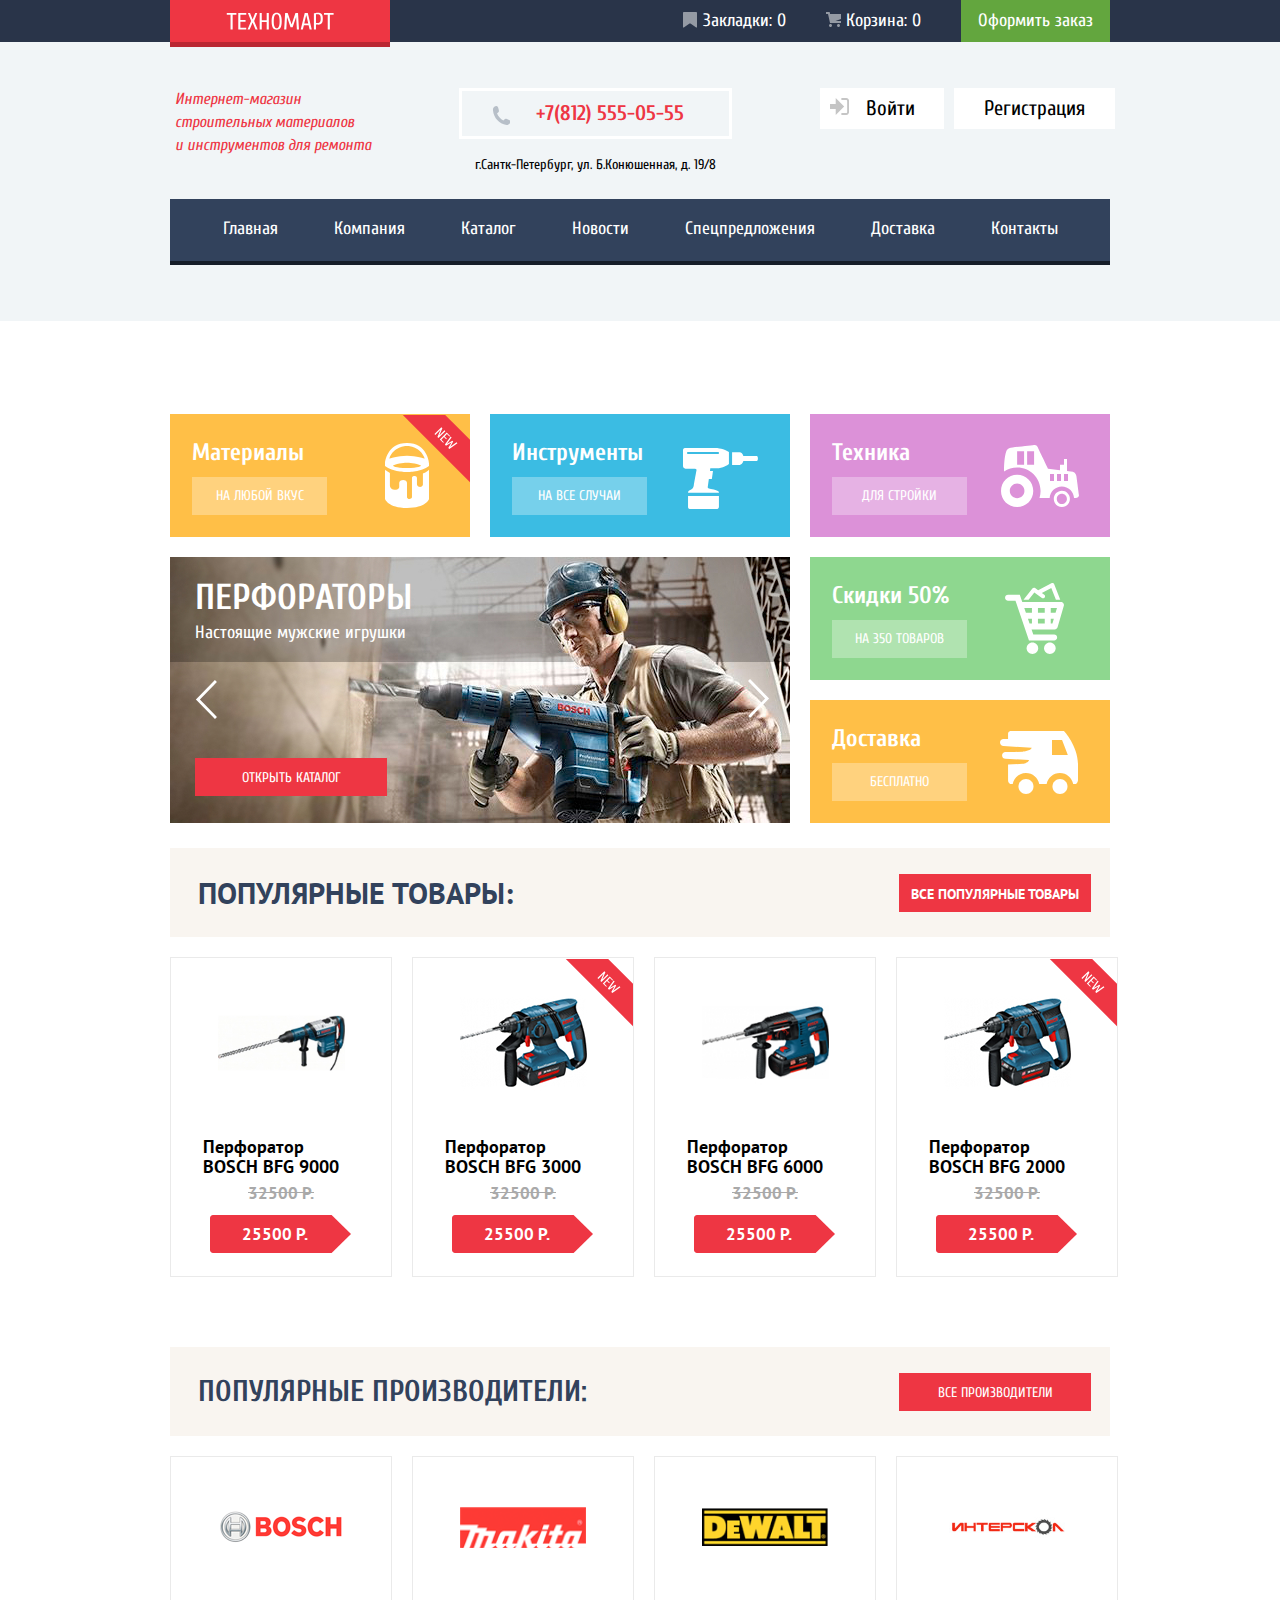
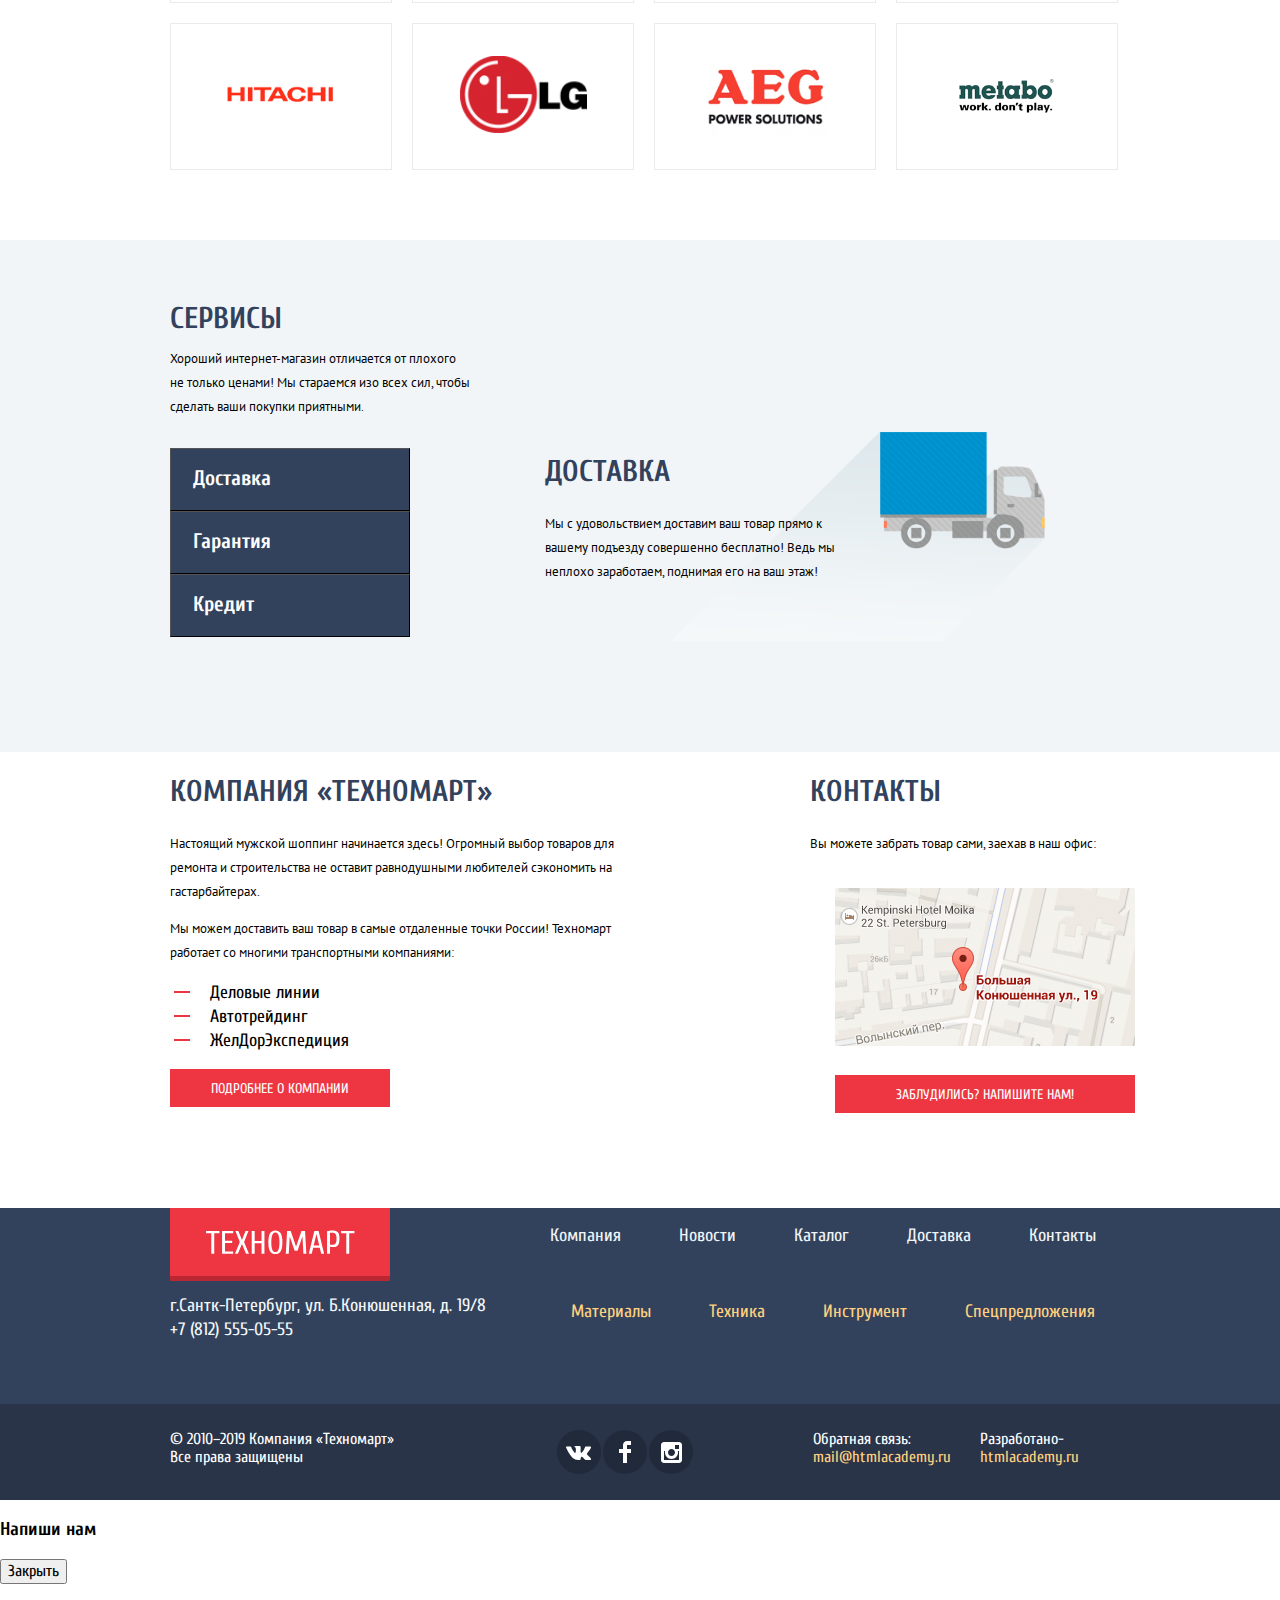
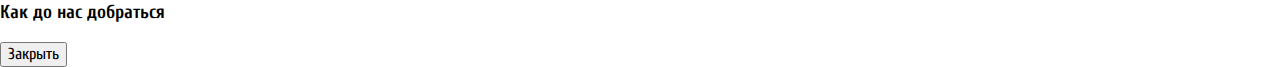
<file: index.html>
<!DOCTYPE html>
<html class="page" lang="ru">
<head>
  <meta charset="utf-8">
  <link rel="icon" href="favicon.ico">
  <link rel="icon" href="img/favicons/icon.svg" type="image/svg+xml">
  <link rel="apple-touch-icon" href="img/favicons/180.png">
  <link rel="manifest" href="manifest.webmanifest">
  <link rel="preconnect" href="https://fonts.gstatic.com">
  <link href="https://fonts.googleapis.com/css2?family=Cuprum&family=PT+Sans&display=swap" rel="stylesheet">
  <link href="https://fonts.googleapis.com/css2?family=Cuprum&family=PT+Sans&display=swap" rel="stylesheet">
  <link href="css/normalize.css" rel="stylesheet">
  <link href="css/style.css" rel="stylesheet">
  <title>HTML Academy: Техномарт</title>
</head>
<body class="page-body">
<header class="header-main">
  <section class="header-top">
    <div class="header-top-content content-center">
      <a class="logo-main-header"><img src="img/icons/logo-technomart.svg" width="108" height="18" alt=""></a>
      <div class="user-info">
        <a class="bookmarks" href="blank.html">Закладки: 0</a>
        <a class="basket" href="blank.html">Корзина: 0</a>
        <a class="make-oder" href="blank.html">Оформить заказ</a>
      </div>
    </div>
  </section>
  <section class="header-info content-center">
    <p class="about-shop-text">Интернет-магазин
      строительных материалов и&nbsp;инструментов для ремонта</p>
    <address class="contacts">
      <a class="contacts-phone" href="tel:+78125550555">+7(812) 555-05-55</a>
      <p>г.Сантк-Петербург, ул. Б.Конюшенная, д. 19/8</p>
    </address>
    <div class="login-section">
      <a class="sing-up" href="blank.html">Войти</a>
      <a class="check-in" href="blank.html">Регистрация</a>
    </div>
  </section>
  <nav class="header-navigation content-center">
    <ul class="nav-site clear-list">
      <li class="nav-site-item"><a>Главная</a></li>
      <li class="nav-site-item"><a href="blank.html">Компания</a></li>
      <li class="nav-site-item"><a href="catalog.html">Каталог</a></li>
      <li class="nav-site-item"><a href="blank.html">Новости</a></li>
      <li class="nav-site-item"><a href="blank.html">Спецпредложения</a></li>
      <li class="nav-site-item"><a href="blank.html">Доставка</a></li>
      <li class="nav-site-item"><a href="blank.html">Контакты</a></li>
    </ul>
  </nav>
</header>

<main class="container">
  <div class="container-part-1 content-center">
    <section class="offers-day">
      <ul class="offers-list clear-list">
        <li class="offers-item">
          <h3 class="offers-item-title">Материалы</h3>
          <a class="button get-offer" href="blank.html">На любой вкус</a>
          <p class="sticker-new">
            <svg width="70" height="70" viewBox="0 0 70 70" fill="none" xmlns="http://www.w3.org/2000/svg">
              <mask id="mask0" mask-type="alpha" maskUnits="userSpaceOnUse" x="0" y="0" width="70" height="70">
                <rect width="70" height="70" fill="#C4C4C4"/>
              </mask>
              <g mask="url(#mask0)">
                <rect x="22.2133" y="-23" width="100" height="30" transform="rotate(45 22.2133 -23)" fill="#EE3643"/>
                <path
                  d="M34.4527 19.1096L41.3823 12.1799L42.3723 13.1699L39.5014 20.0995L39.5509 20.149L44.4512 15.2488L45.3421 16.1397L38.4125 23.0694L37.4225 22.0794L40.2934 15.1498L40.2439 15.1003L35.3436 20.0005L34.4527 19.1096ZM39.7988 24.4557L46.7284 17.526L50.0943 20.8919L49.4013 21.5848L46.9264 19.1099L44.6496 21.3868L46.8274 23.5647L46.1345 24.2577L43.9566 22.0798L41.3827 24.6537L43.8576 27.1285L43.1646 27.8215L39.7988 24.4557ZM44.899 29.5558L50.6902 21.4878L51.5811 22.3787L47.1264 28.6154L47.1759 28.6649L52.3236 25.695L53.2145 26.586L50.2447 31.7337L50.2942 31.7832L56.5309 27.3285L57.4218 28.2194L49.3537 34.0106L48.2648 32.9217L51.3039 27.6452L51.2643 27.6056L45.9879 30.6448L44.899 29.5558Z"
                  fill="white"/>
              </g>
            </svg>
          </p>
          <p class="img-bin">
            <svg width="44" height="65" viewBox="0 0 44 65" fill="none" xmlns="http://www.w3.org/2000/svg">
              <path
                d="M37.91 30.438V41.307C37.91 41.307 38.015 44.042 35.085 44.042C32.016 44.042 31.96 41.307 31.96 41.307V34.891C31.96 34.651 31.624 32.982 29.641 32.982C27.016 32.982 26.971 34.859 26.971 34.859V54.08C26.971 54.08 27 55.943 24.507 55.943C22 55.943 22 53.96 22 53.96V40.016C22 40.016 22 37.071 18.195 37.071C14.141 37.071 14.228 40.196 14.228 40.196V43.924C14.228 43.924 14.107 46.869 9.54 46.869C4.973 46.869 4.912 42.36 4.912 42.36V29.938C3.168 28.976 0 26.671 0 26.671V56.003C0 56.003 2.988 65 22 65C41.012 65 44 56.305 44 56.305V26.671C41.062 29.5 37.91 30.438 37.91 30.438Z"
                fill="white"/>
              <path fill-rule="evenodd" clip-rule="evenodd"
                    d="M22 0C1.688 0 0 19.875 0 19.875V22.937C8.438 29.188 22 29 22 29C22 29 35.562 29.188 44 22.938V19.876C44 19.875 42.312 0 22 0ZM22 25C10.25 25 7.688 22.625 7.688 22.625C13.938 19.75 22 19.875 22 19.875C22 19.875 30.062 19.75 36.312 22.625C36.312 22.625 33.75 25 22 25ZM4.312 15.563C4.312 15.563 12.438 12.625 22 12.625C31.562 12.625 39.688 15.562 39.688 15.562C35.125 2.624 22 3.062 22 3.062C22 3.062 8.875 2.625 4.312 15.563Z"
                    fill="white"/>
            </svg>
          </p>
        </li>
        <li class="offers-item">
          <h3 class="offers-item-title">Инструменты</h3>
          <a class="button get-offer" href="blank.html">На все случаи</a>
          <p class="img-drill">
            <svg width="75" height="61" viewBox="0 0 75 61" fill="none" xmlns="http://www.w3.org/2000/svg">
              <path fill-rule="evenodd" clip-rule="evenodd"
                    d="M2.103 0C0.167 0 0 2.041 0 2.041V17.853C0 20.789 2.903 20.855 2.903 20.855H11.91C13.845 20.855 13.511 22.189 13.511 22.189C13.511 22.189 11.042 35.199 10.776 37.4C10.509 39.603 8.908 41.004 8.908 41.004C8.908 41.004 6.773 42.205 5.906 42.672C5.039 43.139 5.039 44.873 5.039 44.873H35.928V44.139C35.928 42.672 29.456 41.004 26.855 40.737C24.253 40.471 24.787 38.735 24.787 38.735L25.854 30.93H28.856L29.99 23.057H26.988L27.319 20.32L35.928 20.189C41.733 19.588 45.936 16.119 45.936 16.119V4.109C41.333 0.84 33.993 0 33.993 0H2.103ZM60.387 8.016H73.875C74.45 8.016 74.917 9.128 74.917 10.5C74.917 11.872 74.45 12.984 73.875 12.984H60.387C59.766 15.271 58.315 16.875 56.625 16.875H49.083V4.125H56.625C58.316 4.125 59.766 5.729 60.387 8.016ZM6.907 61C5.039 61 5.039 58.949 5.039 58.949V47.942H35.928V59.016C35.928 60.816 33.927 61 33.927 61H6.907ZM36 4.969V4.938C36 4.388 35.55 3.938 35 3.938H5.031C4.481 3.938 4.031 4.388 4.031 4.938V4.969C4.031 5.519 4.481 5.969 5.031 5.969H35C35.55 5.969 36 5.519 36 4.969Z"
                    fill="white"/>
            </svg>
          </p>
        </li>
        <li class="offers-item">
          <h3 class="offers-item-title">Техника</h3>
          <a class="button get-offer" href="blank.html">Для стройки</a>
          <p class="img-tractor">
            <svg width="78" height="62" viewBox="0 0 78 62" fill="none" xmlns="http://www.w3.org/2000/svg">
              <path fill-rule="evenodd" clip-rule="evenodd"
                    d="M0 45.875C0 36.968 7.22 29.749 16.125 29.749C25.031 29.749 32.251 36.968 32.25 45.875C32.25 54.78 25.03 62 16.125 62C7.22 62 0 54.78 0 45.875ZM10.9579 51.0421C12.3283 52.4125 14.187 53.1823 16.125 53.182C18.063 53.1823 19.9217 52.4125 21.2921 51.0421C22.6625 49.6718 23.4323 47.813 23.432 45.875C23.432 41.8395 20.1605 38.568 16.125 38.568C12.0895 38.568 8.818 41.8395 8.818 45.875C8.81773 47.813 9.58749 49.6718 10.9579 51.0421ZM60.854 45.874C56.4015 45.874 52.792 49.4835 52.792 53.936C52.792 56.8163 54.3286 59.4778 56.823 60.9179C59.3174 62.3581 62.3906 62.3581 64.885 60.9179C67.3794 59.4778 68.916 56.8163 68.916 53.936C68.9165 51.7977 68.0673 49.7468 66.5553 48.2347C65.0433 46.7227 62.9923 45.8735 60.854 45.874ZM55.792 53.936C55.7914 56.7322 58.0578 58.9995 60.854 59C63.6502 59.0006 65.9174 56.7342 65.918 53.938C65.9186 51.1418 63.6522 48.8746 60.856 48.874C58.0598 48.8735 55.7926 51.1398 55.792 53.936Z"
                    fill="white"/>
              <path fill-rule="evenodd" clip-rule="evenodd"
                    d="M75.4371 31.313C75.8751 34.625 77.8981 49.727 77.8981 49.727C77.8981 49.727 78.6411 52.875 75.0001 52.875H73.0451C72.6561 46.473 67.3551 41.396 60.8541 41.396C54.3531 41.396 49.0531 46.473 48.6631 52.875H38.4991C39.1901 50.664 39.5631 48.313 39.5631 45.875C39.5631 32.929 29.0691 22.436 16.1251 22.436C11.4652 22.4285 6.90981 23.8168 3.04612 26.422C3.00112 23.463 3.00412 12.537 5.31212 6.167C5.31212 6.167 6.37512 3.625 8.75012 3C11.1251 2.375 33.5001 0 33.5001 0C33.5001 0 35.8141 0.062 36.6261 1.875C37.4381 3.688 47.1881 23.75 47.1881 23.75L59.0001 25.128V19.833H63.0001V14H66.0001V25.946L71.8121 26.625C71.8121 26.625 74.8901 27.172 75.4371 31.313ZM16.1251 19.833H23.0831V6.167H16.1251V19.833ZM33.0831 19.833H26.1251V6.167H33.0831V19.833ZM49.0001 36H53.0161V29H49.0001V36ZM60.0161 36H56.0001V29H60.0161V36ZM63.0001 36H67.0161V29H63.0001V36Z"
                    fill="white"/>
            </svg>
          </p>
        </li>
        <li class="offers-item">
          <h3 class="offers-item-title">Скидки 50%</h3>
          <a class="button get-offer" href="blank.html">На 350 товаров</a>
          <p class="img-cart">
            <svg width="59" height="72" viewBox="0 0 59 72" fill="none" xmlns="http://www.w3.org/2000/svg">
              <path fill-rule="evenodd" clip-rule="evenodd"
                    d="M58.3401 21.2499C57.7737 20.5075 56.8862 20.0709 55.9441 20.0713H17.2741L14.7991 12.7875H3.05811C1.40125 12.7875 0.0581055 14.1122 0.0581055 15.7464C0.0581055 17.3805 1.40125 18.7053 3.05811 18.7053H10.4821L23.9821 58.4384H49.1411C50.798 58.4384 52.1411 57.1137 52.1411 55.4795C52.1411 53.8454 50.798 52.5206 49.1411 52.5206H28.2991L26.5731 47.4422H49.6931C51.0311 47.4421 52.2075 46.5683 52.5771 45.2999L58.8271 23.8479C59.0867 22.9545 58.9064 21.9927 58.3401 21.2499ZM50.5591 30.7983H45.7491V25.9891H51.9601L50.5591 30.7983ZM32.9421 25.9891V30.7973H39.7491V25.9891H32.9421ZM39.7491 36.7161V41.5244H32.9421V36.7161H39.7491ZM26.9421 30.7973V25.9891H19.2851L20.9191 30.7973H26.9421ZM22.9291 36.7161H26.9421V41.5244H24.5631L22.9291 36.7161ZM45.7491 36.7161V41.5244H47.4341L48.8351 36.7161H45.7491Z"
                    fill="white"/>
              <path
                d="M27.406 71.8768C30.5988 71.8768 33.187 69.324 33.187 66.175C33.187 63.0259 30.5988 60.4731 27.406 60.4731C24.2132 60.4731 21.625 63.0259 21.625 66.175C21.625 69.324 24.2132 71.8768 27.406 71.8768Z"
                fill="white"/>
              <path
                d="M44.844 71.8768C48.0367 71.8768 50.625 69.324 50.625 66.175C50.625 63.0259 48.0367 60.4731 44.844 60.4731C41.6512 60.4731 39.063 63.0259 39.063 66.175C39.063 69.324 41.6512 71.8768 44.844 71.8768Z"
                fill="white"/>
              <path
                d="M29.3351 10.5525L36.8821 15.9692C37.318 16.2831 37.8646 16.4085 38.3961 16.3166C38.9277 16.2247 39.3985 15.9234 39.7001 15.482C40.3461 14.5588 40.1301 13.2806 39.2201 12.6267L36.8471 10.9243L46.2831 5.90403L50.9111 17.7535H55.2581L49.2141 2.2774C49.0072 1.74151 48.5794 1.31742 48.0371 1.11061C47.4998 0.908151 46.8996 0.947423 46.3941 1.21811L33.1461 8.26721L30.1241 6.09833C29.2553 5.47313 28.0397 5.64365 27.3821 6.48299L18.9011 17.1331C18.7309 17.315 18.5939 17.5245 18.4961 17.7525H23.6021L29.3351 10.5525Z"
                fill="white"/>
            </svg>
          </p>
        </li>
        <li class="offers-item">
          <h3 class="offers-item-title">Доставка</h3>
          <a class="button get-offer" href="blank.html">Бесплатно</a>
          <p class="img-van">
            <svg width="78" height="63" viewBox="0 0 78 63" fill="none" xmlns="http://www.w3.org/2000/svg">
              <path
                d="M25.9829 63C30.125 63 33.4829 59.6421 33.4829 55.5C33.4829 51.3579 30.125 48 25.9829 48C21.8408 48 18.4829 51.3579 18.4829 55.5C18.4829 59.6421 21.8408 63 25.9829 63Z"
                fill="white"/>
              <path
                d="M59.9819 63C64.1241 63 67.4819 59.6421 67.4819 55.5C67.4819 51.3579 64.1241 48 59.9819 48C55.8398 48 52.4819 51.3579 52.4819 55.5C52.4819 59.6421 55.8398 63 59.9819 63Z"
                fill="white"/>
              <path fill-rule="evenodd" clip-rule="evenodd"
                    d="M11.062 0H64C64 0 78 14.812 78 33.688V48.938C78 48.938 77.812 53 74.875 53.001H73.166C71.992 46.74 66.507 42.001 59.906 42.001C53.306 42.001 47.82 46.74 46.646 53.001H39.242C38.068 46.74 32.583 42.001 25.983 42.001C19.383 42.001 13.897 46.74 12.724 53.001H10.625C10.625 53.001 8.061 52.377 8.061 49.189V33.574L22.812 32.814C22.812 32.814 28.295 32.211 29.102 29.058L5.446 27.804C3.58204 27.804 2.071 26.293 2.071 24.429C2.071 22.565 3.58204 21.054 5.446 21.054H14.502L22.812 20.626C22.812 20.626 30.989 20.018 31.75 16.821L31.554 16.778L3.469 14.938C1.55312 14.938 0 13.3849 0 11.469C0 9.55312 1.55312 8 3.469 8H8.062V3.125C8.062 3.125 7.874 0 11.062 0ZM52 8.938V23.938H67.812L62.062 8.938H52Z"
                    fill="white"/>
            </svg>
          </p>
        </li>
        <li class="carousel-item">
          <div class="carousel">
            <h3>Перфораторы</h3>
            <p class="carousel-info">Настоящие мужские игрушки</p>
            <div class="buttons-carousel">
              <button class="carousel-button-back clear-button" type="button" disabled></button>
              <button class="carousel-button-ahead clear-button" type="button"></button>
            </div>
            <a class="button link-get-info" href="catalog.html">Открыть каталог</a>
          </div>
        </li>
      </ul>
    </section>
    <section class="goods">
      <div class="section-title">
        <h2 class="goods-title">Популярные товары:</h2>
        <a class="button link-get-info" href="blank.html">Все популярные товары</a>
      </div>
      <ul class="goods-list clear-list">
        <li class="goods-item">
          <img src="img/bosch_9000.jpg" width="184" height="164" alt="Перфоратор BOSCH BFG 9000">
          <a class="goods-link" href="blank.html">Перфоратор BOSCH BFG 9000</a>
          <del>32500 Р.</del>
          <a class="button-goods-item" href="blank.html">25500 Р.</a>
        </li>
        <li class="goods-item">
          <p class="sticker-new">
            <svg width="70" height="70" viewBox="0 0 70 70" fill="none" xmlns="http://www.w3.org/2000/svg">
              <mask id="mask0" mask-type="alpha" maskUnits="userSpaceOnUse" x="0" y="0" width="70" height="70">
                <rect width="70" height="70" fill="#C4C4C4"/>
              </mask>
              <g mask="url(#mask0)">
                <rect x="22.2133" y="-23" width="100" height="30" transform="rotate(45 22.2133 -23)" fill="#EE3643"/>
                <path
                  d="M34.4527 19.1096L41.3823 12.1799L42.3723 13.1699L39.5014 20.0995L39.5509 20.149L44.4512 15.2488L45.3421 16.1397L38.4125 23.0694L37.4225 22.0794L40.2934 15.1498L40.2439 15.1003L35.3436 20.0005L34.4527 19.1096ZM39.7988 24.4557L46.7284 17.526L50.0943 20.8919L49.4013 21.5848L46.9264 19.1099L44.6496 21.3868L46.8274 23.5647L46.1345 24.2577L43.9566 22.0798L41.3827 24.6537L43.8576 27.1285L43.1646 27.8215L39.7988 24.4557ZM44.899 29.5558L50.6902 21.4878L51.5811 22.3787L47.1264 28.6154L47.1759 28.6649L52.3236 25.695L53.2145 26.586L50.2447 31.7337L50.2942 31.7832L56.5309 27.3285L57.4218 28.2194L49.3537 34.0106L48.2648 32.9217L51.3039 27.6452L51.2643 27.6056L45.9879 30.6448L44.899 29.5558Z"
                  fill="white"/>
              </g>
            </svg>
          </p>
          <img src="img/bosch_3000.jpg" width="127" height="112" alt="Перфоратор BOSCH BFG 3000">
          <a class="goods-link" href="blank.html">Перфоратор BOSCH BFG 3000</a>
          <del>32500 Р.</del>
          <a class="button-goods-item" href="blank.html">25500 Р.</a>
        </li>
        <li class="goods-item">
          <img src="img/bosch_6000.jpg" width="144" height="128" alt="Перфоратор BOSCH BFG 6000">
          <a class="goods-link" href="blank.html">Перфоратор BOSCH BFG 6000</a>
          <del>32500 Р.</del>
          <a class="button-goods-item" href="blank.html">25500 Р.</a>
        </li>
        <li class="goods-item">
          <p class="sticker-new">
            <svg width="70" height="70" viewBox="0 0 70 70" fill="none" xmlns="http://www.w3.org/2000/svg">
              <mask id="mask0" mask-type="alpha" maskUnits="userSpaceOnUse" x="0" y="0" width="70" height="70">
                <rect width="70" height="70" fill="#C4C4C4"/>
              </mask>
              <g mask="url(#mask0)">
                <rect x="22.2133" y="-23" width="100" height="30" transform="rotate(45 22.2133 -23)" fill="#EE3643"/>
                <path
                  d="M34.4527 19.1096L41.3823 12.1799L42.3723 13.1699L39.5014 20.0995L39.5509 20.149L44.4512 15.2488L45.3421 16.1397L38.4125 23.0694L37.4225 22.0794L40.2934 15.1498L40.2439 15.1003L35.3436 20.0005L34.4527 19.1096ZM39.7988 24.4557L46.7284 17.526L50.0943 20.8919L49.4013 21.5848L46.9264 19.1099L44.6496 21.3868L46.8274 23.5647L46.1345 24.2577L43.9566 22.0798L41.3827 24.6537L43.8576 27.1285L43.1646 27.8215L39.7988 24.4557ZM44.899 29.5558L50.6902 21.4878L51.5811 22.3787L47.1264 28.6154L47.1759 28.6649L52.3236 25.695L53.2145 26.586L50.2447 31.7337L50.2942 31.7832L56.5309 27.3285L57.4218 28.2194L49.3537 34.0106L48.2648 32.9217L51.3039 27.6452L51.2643 27.6056L45.9879 30.6448L44.899 29.5558Z"
                  fill="white"/>
              </g>
            </svg>
          </p>
          <img src="img/bosch_2000.jpg" width="127" height="112" alt="Перфоратор BOSCH BFG 2000">
          <a class="goods-link" href="blank.html">Перфоратор BOSCH BFG 2000</a>
          <del>32500 Р.</del>
          <a class="button-goods-item" href="blank.html">25500 Р.</a>
        </li>
      </ul>
    </section>
    <section class="popular-brands">
      <div class="section-title">
        <h2>Популярные производители:</h2>
        <a class="button link-get-info" href="blank.html">Все производители</a>
      </div>
    </section>
    <ul class="popular-brands-list clear-list">
      <li class="popular-brands-item">
        <a class="brand-link" href="#">
          <img src="img/brands/bosch.png" width="126" height="37" alt="логотип bosch">
        </a>
      </li>
      <li class="popular-brands-item">
        <a class="brand-link" href="#">
          <img src="img/brands/makita.png" width="126" height="37" alt="логотип makita">
        </a>
      </li>
      <li class="popular-brands-item">
        <a class="brand-link" href="#">
          <img src="img/brands/dewalt.png" width="126" height="37" alt="логотип dewalt">
        </a>
      </li>
      <li class="popular-brands-item">
        <a class="brand-link" href="#">
          <img src="img/brands/interskol.png" width="126" height="37" alt="логотип интерскол">
        </a>
      </li>
      <li class="popular-brands-item">
        <a class="brand-link" href="#">
          <img src="img/brands/hitachi.png" width="126" height="37" alt="логотип hitachi">
        </a>
      </li>
      <li class="popular-brands-item">
        <a class="brand-link" href="#">
          <img src="img/brands/lg.png" width="127" height="73" alt="логотип LG">
        </a>
      </li>
      <li class="popular-brands-item">
        <a class="brand-link" href="#">
          <img src="img/brands/aeg.png" width="127" height="73" alt="логотип AEG">
        </a>
      </li>
      <li class="popular-brands-item">
        <a class="brand-link" href="#">
          <img src="img/brands/metabo.png" width="126" height="37" alt="логотип metabo">
        </a>
      </li>
    </ul>
    </section>
  </div>
  <section class="services">
    <div class="container-services content-center">
      <div class="services-header">
        <h2>Сервисы</h2>
        <p class="services-info">Хороший интернет-магазин отличается от плохого не только ценами!
          Мы стараемся изо всех сил, чтобы сделать ваши покупки приятными.</p>
      </div>
      <div class="services-content">
        <ul class="services-list clear-list">
          <li class="services-item">
            <button type="button">Доставка</button>
          </li>
          <li class="services-item">
            <button type="button">Гарантия</button>
          </li>
          <li class="services-item">
            <button type="button">Кредит</button>
          </li>
        </ul>
        <div class="services-delivery">
          <h2>Доставка</h2>
          <p class="services-info">Мы с удовольствием доставим ваш товар прямо
            к вашему подъезду совершенно бесплатно!
            Ведь мы неплохо заработаем,
            поднимая его на ваш этаж!</p>
        </div>
        <aside class="img-services"><img src="img/car.png" width="468" height="261" alt=""></aside>
      </div>
    </div>
  </section>
  <section class="description content-center">
    <article class="description-advantages">
      <h2>КОМПАНИЯ «Техномарт»</h2>
      <p>Настоящий мужской шоппинг начинается здесь! Огромный выбор товаров для
        ремонта и строительства не оставит равнодушными любителей сэкономить на
        гастарбайтерах.</p>

      <p>Мы можем доставить ваш товар в самые отдаленные точки России!
        Техномарт работает со многими транспортными компаниями:</p>
      <ul class="partner-list clear-list">
        <li class="partner-list-item">Деловые линии</li>
        <li class="partner-list-item">Автотрейдинг</li>
        <li class="partner-list-item">ЖелДорЭкспедиция</li>
      </ul>
      <a class="button link-get-info" href="blank.html">Подробнее о компании</a>
    </article>
    <div class="map-section">
      <h2>Контакты</h2>
      <p>Вы можете забрать товар сами,
        заехав в наш офис:</p>

      <a href="#">
        <img src="img/icons/map.png" width="300" height="158" alt="">
      </a>
      <a class="button link-get-info" href="blank.html">Заблудились? Напишите нам!</a>

    </div>

  </section>


</main>

<footer class="main-footer">
  <div class="footer-nav content-center">
    <address class="footer-nav-contacts">
      <a class="logo-main-footer"><img src="img/icons/logo-technomart.svg" width="150" height="100" alt=""></a>
      <p>г.Сантк-Петербург, ул. Б.Конюшенная, д. 19/8
        <a class="footer-nav-phone" href="tel:+78125550555">+7 (812) 555-05-55</a>
      </p>
    </address>
    <section class="footer-nav-menu">
      <ul class="footer-menu clear-list">
        <li class="footer-menu-item"><a href="blank.html">Компания</a></li>
        <li class="footer-menu-item"><a href="blank.html">Новости</a></li>
        <li class="footer-menu-item"><a href="catalog.html">Каталог</a></li>
        <li class="footer-menu-item"><a href="blank.html">Доставка</a></li>
        <li class="footer-menu-item"><a href="blank.html">Контакты</a></li>
      </ul>

      <ul class="footer-category clear-list">
        <li class="footer-category-item"><a href="blank.html">Материалы</a></li>
        <li class="footer-category-item"><a href="blank.html">Техника</a></li>
        <li class="footer-category-item"><a href="catalog.html">Инструмент</a></li>
        <li class="footer-category-item"><a href="blank.html">Спецпредложения</a></li>
      </ul>
    </section>
  </div>
  <section class="bottom-footer">
    <div class="bottom-footer-content content-center">
      <p class="bottom-info">© 2010–2019 Компания «Техномарт»
        Все права защищены</p>
      <ul class="social-list clear-list">
        <li class="social-list-item">
          <a class="button-social" href="#">
            <svg width="26" height="15" viewBox="0 0 26 15" fill="none" xmlns="http://www.w3.org/2000/svg">
              <path
                d="M15.5403 11.7281C16.4609 11.4384 17.6395 13.6406 18.8943 14.4834C19.836 15.1219 20.5573 14.9841 20.5573 14.9841L23.9017 14.9372C23.9017 14.9372 25.6495 14.8322 24.8232 13.4803C24.7549 13.3678 24.3389 12.4781 22.334 10.6472C20.2376 8.73186 20.5217 9.04218 23.0456 5.73093C24.5835 3.71249 25.1988 2.47968 25.0062 1.95468C24.8213 1.44936 23.6918 1.58061 23.6918 1.58061L19.9237 1.60593C19.5568 1.60686 19.2458 1.71749 19.1042 2.08874C19.1013 2.09249 18.5062 3.65061 17.7127 4.9753C16.0362 7.77749 15.3669 7.92655 15.0896 7.75124C14.4531 7.3453 14.6139 6.1228 14.6139 5.25374C14.6139 2.5378 15.0299 1.4053 13.7992 1.1128C13.388 1.0153 13.0876 0.951552 12.0389 0.942177C10.6985 0.922489 9.56027 0.942177 8.91508 1.25061C8.48656 1.45968 8.15819 1.91811 8.35753 1.94436C8.6079 1.97718 9.1693 2.09436 9.46975 2.49374C9.8559 3.01124 9.84434 4.17093 9.84434 4.17093C9.84434 4.17093 10.0649 7.36874 9.32434 7.7653C8.8159 8.03718 8.12064 7.48218 6.62516 4.9378C5.86153 3.63655 5.28471 2.19843 5.28471 2.19843C5.28471 2.19843 5.17301 1.93124 4.97079 1.78499C4.73005 1.61155 4.39301 1.55624 4.39301 1.55624L0.816563 1.57874C0.816563 1.57874 0.27923 1.59374 0.0818227 1.82436C-0.0934366 2.02874 0.0673782 2.45061 0.0673782 2.45061C0.0673782 2.45061 2.86864 8.90155 6.04064 12.1509C8.94879 15.1341 12.2537 14.9362 12.2537 14.9362H13.7511C13.7511 14.9362 14.2027 14.8856 14.4338 14.6437C14.6495 14.4187 14.6399 13.9959 14.6399 13.9959C14.6399 13.9959 14.61 12.0187 15.5403 11.7281Z"
                fill="white"/>
            </svg>
          </a>
        </li>
        <li class="social-list-item">
          <a class="button-social" href="#">
            <svg width="12" height="22" viewBox="0 0 12 22" fill="none" xmlns="http://www.w3.org/2000/svg">
              <path d="M12 4V0H8C5.79086 0 4 1.79086 4 4V8H0V12H4V22H8V12H12V8H8V4H12Z" fill="white"/>
            </svg>
          </a>
        </li>
        <li class="social-list-item">
          <a class="button-social" href="#">
            <svg width="21" height="21" viewBox="0 0 21 21" fill="none" xmlns="http://www.w3.org/2000/svg">
              <path fill-rule="evenodd" clip-rule="evenodd"
                    d="M3 0H18C19.65 0 21 1.35 21 3V18C21 19.65 19.65 21 18 21H3C1.35 21 0 19.65 0 18V3C0 1.35 1.35 0 3 0ZM14 10.5C14 8.57 12.43 7 10.5 7C8.57 7 7 8.57 7 10.5C7 12.43 8.57 14 10.5 14C12.43 14 14 12.43 14 10.5ZM3 18V9H4.181C4.0626 9.49127 4.00186 9.99467 4 10.5C4 14.0899 6.91015 17 10.5 17C14.0899 17 17 14.0899 17 10.5C16.9986 9.99464 16.9379 9.49118 16.819 9H18V18H3ZM14 7H18V3H14V7Z"
                    fill="white"/>
            </svg>
          </a>
        </li>
      </ul>
      <div class="footer-link-info">
        <p class="bottom-info-link">Обратная связь:
          <a href="mailto:mail@htmlacademy.ru">mail@htmlacademy.ru</a>
        </p>
        <p class="bottom-info-link">Разработано-
          <a href="https://htmlacademy.ru/intensive/htmlcss">htmlacademy.ru</a>
        </p>
      </div>
    </div>
  </section>
</footer>

<section class="modal-message">
  <h3>Напиши нам</h3>
  <button class="modal-button-close" type="button">Закрыть</button>
</section>
<section class="modal-map">
  <h3>Как до нас добраться</h3>
  <!--  Здесь будет карта -->
  <button class="modal-button-close" type="button">Закрыть</button>
</section>

</body>
</html>
</file>
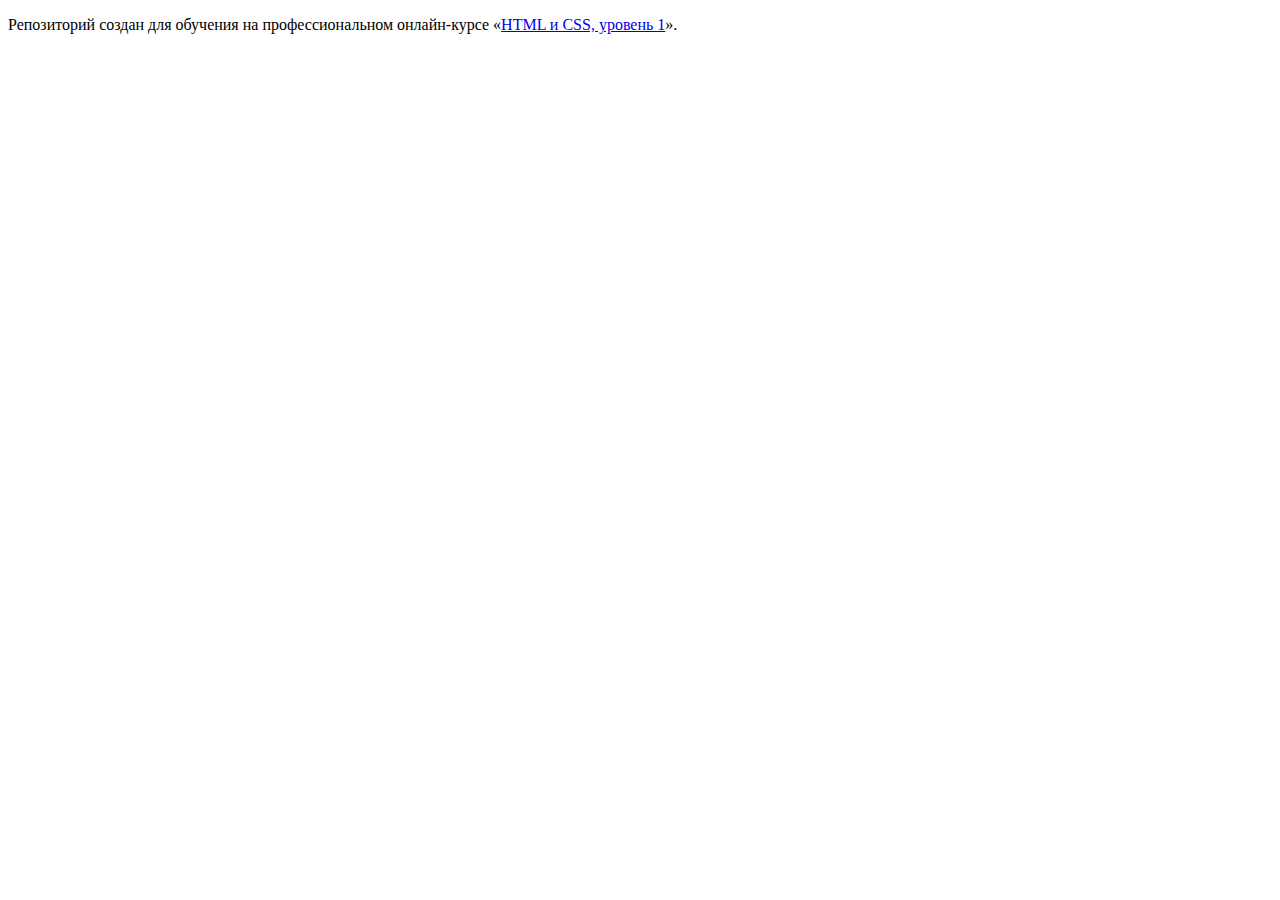
<file: blank.html>
<!DOCTYPE html>
<html lang="ru">
<head>
    <meta charset="UTF-8">
  <title>HTML Academy: Техномарт</title>
</head>
<body>
  <p>Репозиторий создан для обучения на профессиональном онлайн‑курсе «<a href="https://htmlacademy.ru/intensive/htmlcss">HTML и CSS, уровень 1</a>».</p>
</body>
</html>
</file>
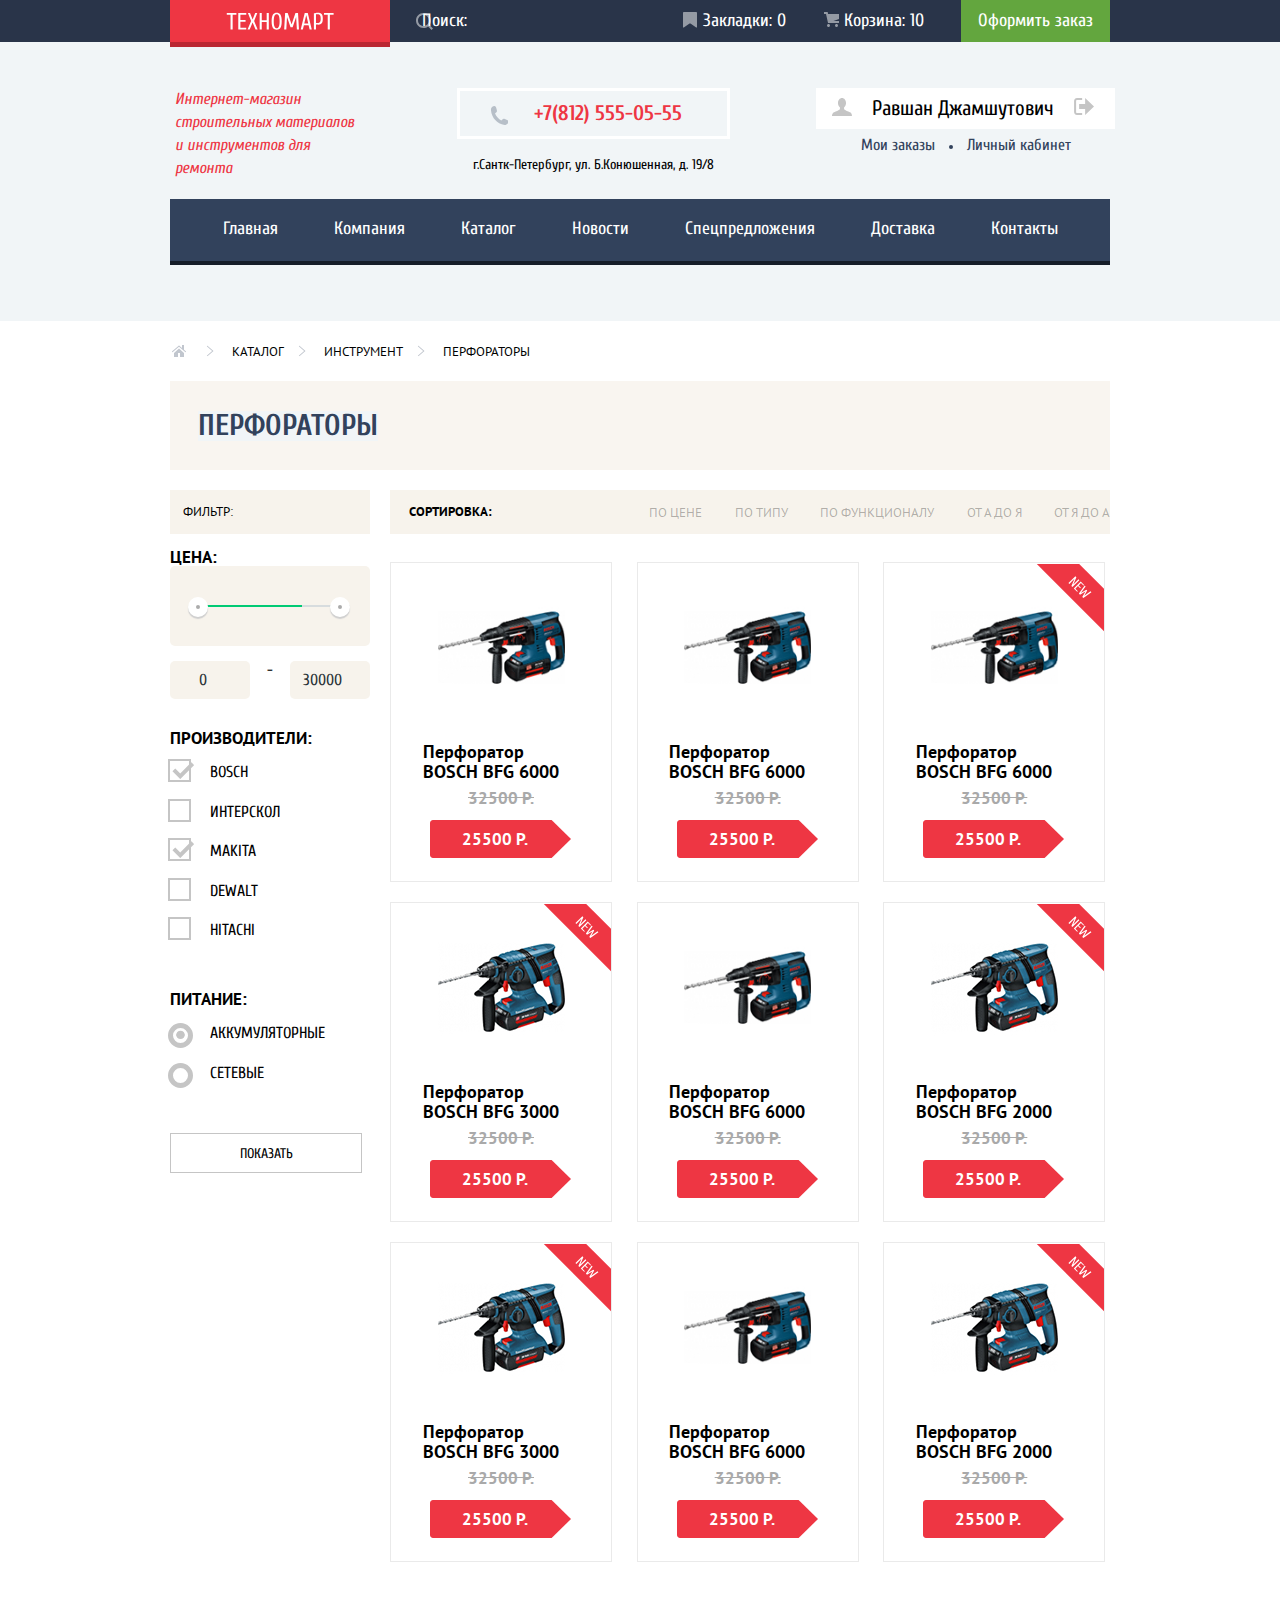
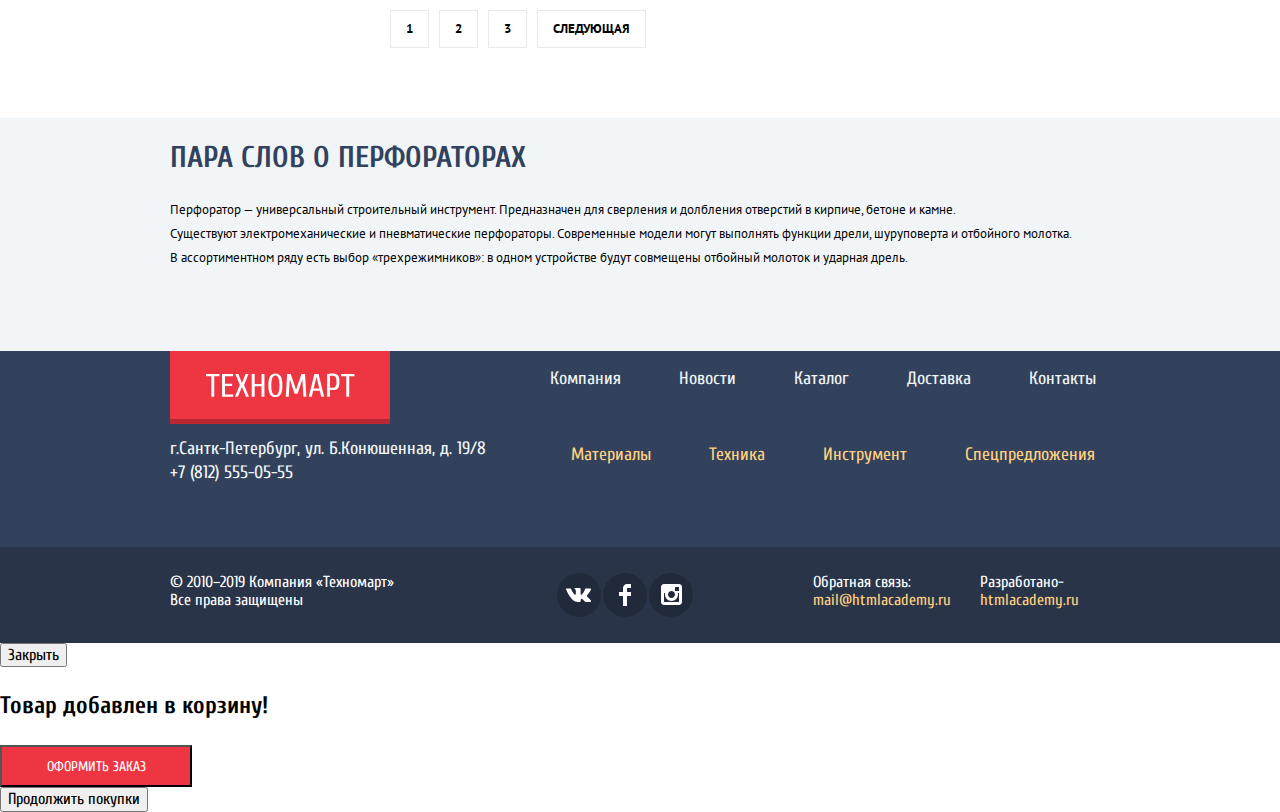
<file: catalog.html>
<!DOCTYPE html>
<html class="page" lang="ru">
<head>
  <meta charset="UTF-8">
  <link rel="icon" href="favicon.ico">
  <link rel="icon" href="img/favicons/icon.svg" type="image/svg+xml">
  <link rel="apple-touch-icon" href="img/favicons/180.png">
  <link rel="manifest" href="manifest.webmanifest">
  <link rel="preconnect" href="https://fonts.gstatic.com">
  <link href="https://fonts.googleapis.com/css2?family=Cuprum&family=PT+Sans&display=swap" rel="stylesheet">
  <link href="https://fonts.googleapis.com/css2?family=Cuprum&family=PT+Sans&display=swap" rel="stylesheet">
  <link href="css/normalize.css" rel="stylesheet">
  <link href="css/style.css" rel="stylesheet">
  <title>Каталог Academy: Техномарт</title>
</head>
<body class="page-body">
<header class="header-main catalog-style-header">
  <section class="header-top">
    <div class="header-top-content content-center">
      <a class="logo-main-header"><img src="img/icons/logo-technomart.svg" width="150" height="100" alt=""></a>
      <form action="#" method="get" class="search">
        <input type="search" name="find" class="search-field" placeholder="Поиск:">
        <svg width="17" height="17" viewBox="0 0 17 17" fill="none" xmlns="http://www.w3.org/2000/svg">
          <path fill-rule="evenodd" clip-rule="evenodd"
                d="M13.458 12.044L17 15.586L15.586 17L12.044 13.458C10.782 14.421 9.21 15 7.5 15C3.35786 15 0 11.6421 0 7.5C0 3.35786 3.35786 0 7.5 0C11.6421 0 15 3.35786 15 7.5C15.0001 9.14309 14.4581 10.7403 13.458 12.044ZM7.5 2C4.467 2 2 4.467 2 7.5C2.00331 10.5362 4.4638 12.9967 7.5 13C10.532 13 13 10.532 13 7.5C13 4.467 10.532 2 7.5 2Z"
                fill="white"/>
        </svg>
      </form>
      <div class="user-info">
        <a class="bookmarks" href="blank.html">Закладки: 0</a>
        <a class="basket" href="blank.html">Корзина: 10</a>
        <a class="make-oder" href="blank.html">Оформить заказ</a>
      </div>
    </div>
  </section>
  <section class="header-info content-center">
    <p class="about-shop-text">Интернет-магазин
      строительных материалов и&nbsp;инструментов для ремонта</p>
    <address class="contacts">
      <a class="contacts-phone" href="tel:+78125550555">+7(812) 555-05-55</a>
      <p>г.Сантк-Петербург, ул. Б.Конюшенная, д. 19/8</p>
    </address>
    <div class="user-section">
      <div class="login-section catalog-login">
        <a class="user-name" href="blank.html">Равшан Джамшутович</a>
        <a class="link-exit" href="blank.html"><svg width="20" height="17" viewBox="0 0 20 17" fill="none" xmlns="http://www.w3.org/2000/svg">
          <path d="M20 8.5L11.125 0V6H5.125V11H11.125V17L20 8.5Z" fill="#C5C5C5"/>
          <path d="M2.10604 13.952V3.048C2.12404 2.672 2.27704 1.991 3.11604 1.991H8.14304V0H3.11604C0.938036 0 0.112036 1.81 0.0870361 3.027V13.973C0.112036 15.189 0.938036 17 3.11604 17H8.14304V15.01H3.11604C2.27704 15.01 2.12404 14.327 2.10604 13.952Z" fill="#C5C5C5"/>
        </svg>
        </a>
      </div>
      <div class="cabinet-section">
        <a class="link-user-orders" href="blank.html">Мои заказы</a>
        <a class="link-user-cabinet" href="blank.html">Личный кабинет</a>
      </div>
    </div>
  </section>
  <nav class="header-navigation content-center">
    <ul class="nav-site clear-list">
      <li class="nav-site-item"><a href="index.html">Главная</a></li>
      <li class="nav-site-item"><a href="blank.html">Компания</a></li>
      <li class="nav-site-item"><a>Каталог</a></li>
      <li class="nav-site-item"><a href="blank.html">Новости</a></li>
      <li class="nav-site-item"><a href="blank.html">Спецпредложения</a></li>
      <li class="nav-site-item"><a href="blank.html">Доставка</a></li>
      <li class="nav-site-item"><a href="blank.html">Контакты</a></li>
    </ul>
  </nav>
</header>

<main class="container">
  <div class="container-part-1 content-center">
    <ul class="breadcrumbs clear-list">
      <li>
        <a href="index.html"></a>
      </li>
      <li>
        <a href="catalog.html">Каталог</a>
      </li>
      <li>
        <a href="#">Инструмент</a>
      </li>
      <li>
        <a href="#">Перфораторы</a>
      </li>
    </ul>
    <div class="section-title">
      <h2 class="catalog-title">Перфораторы</h2>
    </div>
    <section class="catalog-goods">
      <section class="filters">
        <h3 class="title-filters">Фильтр:</h3>
        <form method="get" action="#">
          <fieldset class="filter-item">
            <legend>Цена:</legend>
            <div class="range-filter">
              <div class="range-controls">
                <div class="scale">
                  <div class="bar"></div>
                </div>
                <div class="toggle toggle-min" tabindex="0"></div>
                <div class="toggle toggle-max" tabindex="0"></div>
              </div>
              <div class="price-controls">
                <label class="min-price">
                  <input type="number" name="min-price" value="0">
                </label> -
                <label class="max-price">
                  <input type="number" name="max-price" value="30000">
                </label>
              </div>
            </div>
          </fieldset>
          <fieldset class="filter-item">
            <legend>Производители:</legend>
            <ul class="filter-produser clear-list">
              <li class="filter-option">
                <input class="visually-hidden filter-input-checkbox" type="checkbox" name="bosch" id="filter-bosch"
                       checked>
                <label for="filter-bosch">bosch</label>
              </li>
              <li class="filter-option">
                <input class="visually-hidden filter-input-checkbox" type="checkbox" name="interscol"
                       id="filter-interscol">
                <label for="filter-interscol">Интерскол</label>
              </li>
              <li class="filter-option">
                <input class="visually-hidden filter-input-checkbox" type="checkbox" name="makita" id="filter-makita"
                       checked>
                <label for="filter-makita">makita</label>
              </li>
              <li class="filter-option">
                <input class="visually-hidden filter-input-checkbox" type="checkbox" name="dewalt" id="filter-dewalt">
                <label for="filter-dewalt">dewalt</label>
              </li>
              <li class="filter-option">
                <input class="visually-hidden filter-input-checkbox" type="checkbox" name="hitachi" id="filter-hitachi">
                <label for="filter-hitachi">hitachi</label>
              </li>
            </ul>
          </fieldset>
          <fieldset class="filter-item">
            <legend>Питание:</legend>
            <ul class="filter-power clear-list">
              <li class="filter-option">
                <input class="visually-hidden filter-input-radio" type="radio" name="power-group" value="battery"
                       id="filter-battery" checked>
                <label for="filter-battery">Аккумуляторные</label>
              </li>
              <li class="filter-option">
                <input class="visually-hidden filter-input-radio" type="radio" name="power-group" value="supply"
                       id="filter-supply">
                <label for="filter-supply">Сетевые</label>
              </li>
            </ul>
          </fieldset>
          <button class="button filter-button" type="submit">Показать</button>
        </form>
      </section>
      <div>
        <section class="sorting">
          <h3 class="title-sorting">сортировка:</h3>
          <ul class="sorting-list clear-list">
            <li class="sorting-list-item"><a>По цене</a></li>
            <li class="sorting-list-item"><a>По типу</a></li>
            <li class="sorting-list-item"><a>По функционалу</a></li>
            <li class="sorting-list-item"><a>от А до Я</a></li>
            <li class="sorting-list-item"><a>от Я до А</a></li>
          </ul>
        </section>
        <section class="goods">
          <ul class="goods-list clear-list catalog-grid">
            <li class="goods-item">
              <img src="img/bosch_6000.jpg" width="144" height="128" alt="Перфоратор BOSCH BFG 6000">
              <a class="goods-link" href="blank.html">Перфоратор BOSCH BFG 6000</a>
              <del>32500 Р.</del>
              <a class="button-goods-item" href="blank.html">25500 Р.</a>
            </li>
            <li class="goods-item">
              <img src="img/bosch_6000.jpg" width="144" height="128" alt="Перфоратор BOSCH BFG 6000">
              <a class="goods-link" href="blank.html">Перфоратор BOSCH BFG 6000</a>
              <del>32500 Р.</del>
              <a class="button-goods-item" href="blank.html">25500 Р.</a>
            </li>
            <li class="goods-item">
              <p class="sticker-new">
                <svg width="70" height="70" viewBox="0 0 70 70" fill="none" xmlns="http://www.w3.org/2000/svg">
                  <mask id="mask0" mask-type="alpha" maskUnits="userSpaceOnUse" x="0" y="0" width="70" height="70">
                    <rect width="70" height="70" fill="#C4C4C4"/>
                  </mask>
                  <g mask="url(#mask0)">
                    <rect x="22.2133" y="-23" width="100" height="30" transform="rotate(45 22.2133 -23)" fill="#EE3643"/>
                    <path
                      d="M34.4527 19.1096L41.3823 12.1799L42.3723 13.1699L39.5014 20.0995L39.5509 20.149L44.4512 15.2488L45.3421 16.1397L38.4125 23.0694L37.4225 22.0794L40.2934 15.1498L40.2439 15.1003L35.3436 20.0005L34.4527 19.1096ZM39.7988 24.4557L46.7284 17.526L50.0943 20.8919L49.4013 21.5848L46.9264 19.1099L44.6496 21.3868L46.8274 23.5647L46.1345 24.2577L43.9566 22.0798L41.3827 24.6537L43.8576 27.1285L43.1646 27.8215L39.7988 24.4557ZM44.899 29.5558L50.6902 21.4878L51.5811 22.3787L47.1264 28.6154L47.1759 28.6649L52.3236 25.695L53.2145 26.586L50.2447 31.7337L50.2942 31.7832L56.5309 27.3285L57.4218 28.2194L49.3537 34.0106L48.2648 32.9217L51.3039 27.6452L51.2643 27.6056L45.9879 30.6448L44.899 29.5558Z"
                      fill="white"/>
                  </g>
                </svg>
              </p>
              <img src="img/bosch_6000.jpg" width="144" height="128" alt="Перфоратор BOSCH BFG 6000">
              <a class="goods-link" href="blank.html">Перфоратор BOSCH BFG 6000</a>
              <del>32500 Р.</del>
              <a class="button-goods-item" href="blank.html">25500 Р.</a>
            </li>
            <li class="goods-item">
              <p class="sticker-new">
                <svg width="70" height="70" viewBox="0 0 70 70" fill="none" xmlns="http://www.w3.org/2000/svg">
                  <mask id="mask0" mask-type="alpha" maskUnits="userSpaceOnUse" x="0" y="0" width="70" height="70">
                    <rect width="70" height="70" fill="#C4C4C4"/>
                  </mask>
                  <g mask="url(#mask0)">
                    <rect x="22.2133" y="-23" width="100" height="30" transform="rotate(45 22.2133 -23)" fill="#EE3643"/>
                    <path
                      d="M34.4527 19.1096L41.3823 12.1799L42.3723 13.1699L39.5014 20.0995L39.5509 20.149L44.4512 15.2488L45.3421 16.1397L38.4125 23.0694L37.4225 22.0794L40.2934 15.1498L40.2439 15.1003L35.3436 20.0005L34.4527 19.1096ZM39.7988 24.4557L46.7284 17.526L50.0943 20.8919L49.4013 21.5848L46.9264 19.1099L44.6496 21.3868L46.8274 23.5647L46.1345 24.2577L43.9566 22.0798L41.3827 24.6537L43.8576 27.1285L43.1646 27.8215L39.7988 24.4557ZM44.899 29.5558L50.6902 21.4878L51.5811 22.3787L47.1264 28.6154L47.1759 28.6649L52.3236 25.695L53.2145 26.586L50.2447 31.7337L50.2942 31.7832L56.5309 27.3285L57.4218 28.2194L49.3537 34.0106L48.2648 32.9217L51.3039 27.6452L51.2643 27.6056L45.9879 30.6448L44.899 29.5558Z"
                      fill="white"/>
                  </g>
                </svg>
              </p>
              <img src="img/bosch_3000.jpg" width="144" height="128" alt="Перфоратор BOSCH BFG 3000">
              <a class="goods-link" href="blank.html">Перфоратор BOSCH BFG 3000</a>
              <del>32500 Р.</del>
              <a class="button-goods-item" href="blank.html">25500 Р.</a>
            </li>
            <li class="goods-item">
              <img src="img/bosch_6000.jpg" width="144" height="128" alt="Перфоратор BOSCH BFG 6000">
              <a class="goods-link" href="blank.html">Перфоратор BOSCH BFG 6000</a>
              <del>32500 Р.</del>
              <a class="button-goods-item" href="blank.html">25500 Р.</a>
            </li>
            <li class="goods-item">
              <p class="sticker-new">
                <svg width="70" height="70" viewBox="0 0 70 70" fill="none" xmlns="http://www.w3.org/2000/svg">
                  <mask id="mask0" mask-type="alpha" maskUnits="userSpaceOnUse" x="0" y="0" width="70" height="70">
                    <rect width="70" height="70" fill="#C4C4C4"/>
                  </mask>
                  <g mask="url(#mask0)">
                    <rect x="22.2133" y="-23" width="100" height="30" transform="rotate(45 22.2133 -23)" fill="#EE3643"/>
                    <path
                      d="M34.4527 19.1096L41.3823 12.1799L42.3723 13.1699L39.5014 20.0995L39.5509 20.149L44.4512 15.2488L45.3421 16.1397L38.4125 23.0694L37.4225 22.0794L40.2934 15.1498L40.2439 15.1003L35.3436 20.0005L34.4527 19.1096ZM39.7988 24.4557L46.7284 17.526L50.0943 20.8919L49.4013 21.5848L46.9264 19.1099L44.6496 21.3868L46.8274 23.5647L46.1345 24.2577L43.9566 22.0798L41.3827 24.6537L43.8576 27.1285L43.1646 27.8215L39.7988 24.4557ZM44.899 29.5558L50.6902 21.4878L51.5811 22.3787L47.1264 28.6154L47.1759 28.6649L52.3236 25.695L53.2145 26.586L50.2447 31.7337L50.2942 31.7832L56.5309 27.3285L57.4218 28.2194L49.3537 34.0106L48.2648 32.9217L51.3039 27.6452L51.2643 27.6056L45.9879 30.6448L44.899 29.5558Z"
                      fill="white"/>
                  </g>
                </svg>
              </p>
              <img src="img/bosch_2000.jpg" width="144" height="128" alt="Перфоратор BOSCH BFG 2000">
              <a class="goods-link" href="blank.html">Перфоратор BOSCH BFG 2000</a>
              <del>32500 Р.</del>
              <a class="button-goods-item" href="blank.html">25500 Р.</a>
            </li>
            <li class="goods-item">
              <p class="sticker-new">
                <svg width="70" height="70" viewBox="0 0 70 70" fill="none" xmlns="http://www.w3.org/2000/svg">
                  <mask id="mask0" mask-type="alpha" maskUnits="userSpaceOnUse" x="0" y="0" width="70" height="70">
                    <rect width="70" height="70" fill="#C4C4C4"/>
                  </mask>
                  <g mask="url(#mask0)">
                    <rect x="22.2133" y="-23" width="100" height="30" transform="rotate(45 22.2133 -23)" fill="#EE3643"/>
                    <path
                      d="M34.4527 19.1096L41.3823 12.1799L42.3723 13.1699L39.5014 20.0995L39.5509 20.149L44.4512 15.2488L45.3421 16.1397L38.4125 23.0694L37.4225 22.0794L40.2934 15.1498L40.2439 15.1003L35.3436 20.0005L34.4527 19.1096ZM39.7988 24.4557L46.7284 17.526L50.0943 20.8919L49.4013 21.5848L46.9264 19.1099L44.6496 21.3868L46.8274 23.5647L46.1345 24.2577L43.9566 22.0798L41.3827 24.6537L43.8576 27.1285L43.1646 27.8215L39.7988 24.4557ZM44.899 29.5558L50.6902 21.4878L51.5811 22.3787L47.1264 28.6154L47.1759 28.6649L52.3236 25.695L53.2145 26.586L50.2447 31.7337L50.2942 31.7832L56.5309 27.3285L57.4218 28.2194L49.3537 34.0106L48.2648 32.9217L51.3039 27.6452L51.2643 27.6056L45.9879 30.6448L44.899 29.5558Z"
                      fill="white"/>
                  </g>
                </svg>
              </p>
              <img src="img/bosch_3000.jpg" width="144" height="128" alt="Перфоратор BOSCH BFG 3000">
              <a class="goods-link" href="blank.html">Перфоратор BOSCH BFG 3000</a>
              <del>32500 Р.</del>
              <a class="button-goods-item" href="blank.html">25500 Р.</a>
            </li>
            <li class="goods-item">
              <img src="img/bosch_6000.jpg" width="144" height="128" alt="Перфоратор BOSCH BFG 6000">
              <a class="goods-link" href="blank.html">Перфоратор BOSCH BFG 6000</a>
              <del>32500 Р.</del>
              <a class="button-goods-item" href="blank.html">25500 Р.</a>
            </li>
            <li class="goods-item">
              <p class="sticker-new">
                <svg width="70" height="70" viewBox="0 0 70 70" fill="none" xmlns="http://www.w3.org/2000/svg">
                  <mask id="mask0" mask-type="alpha" maskUnits="userSpaceOnUse" x="0" y="0" width="70" height="70">
                    <rect width="70" height="70" fill="#C4C4C4"/>
                  </mask>
                  <g mask="url(#mask0)">
                    <rect x="22.2133" y="-23" width="100" height="30" transform="rotate(45 22.2133 -23)" fill="#EE3643"/>
                    <path
                      d="M34.4527 19.1096L41.3823 12.1799L42.3723 13.1699L39.5014 20.0995L39.5509 20.149L44.4512 15.2488L45.3421 16.1397L38.4125 23.0694L37.4225 22.0794L40.2934 15.1498L40.2439 15.1003L35.3436 20.0005L34.4527 19.1096ZM39.7988 24.4557L46.7284 17.526L50.0943 20.8919L49.4013 21.5848L46.9264 19.1099L44.6496 21.3868L46.8274 23.5647L46.1345 24.2577L43.9566 22.0798L41.3827 24.6537L43.8576 27.1285L43.1646 27.8215L39.7988 24.4557ZM44.899 29.5558L50.6902 21.4878L51.5811 22.3787L47.1264 28.6154L47.1759 28.6649L52.3236 25.695L53.2145 26.586L50.2447 31.7337L50.2942 31.7832L56.5309 27.3285L57.4218 28.2194L49.3537 34.0106L48.2648 32.9217L51.3039 27.6452L51.2643 27.6056L45.9879 30.6448L44.899 29.5558Z"
                      fill="white"/>
                  </g>
                </svg>
              </p>
              <img src="img/bosch_2000.jpg" width="144" height="128" alt="Перфоратор BOSCH BFG 2000">
              <a class="goods-link" href="blank.html">Перфоратор BOSCH BFG 2000</a>
              <del>32500 Р.</del>
              <a class="button-goods-item" href="blank.html">25500 Р.</a>
            </li>
          </ul>
          <ul class="pagination-list clear-list">
            <li class="pagination-item">
              <a>1</a>
            </li>
            <li class="pagination-item">
              <a href="#">2</a>
            </li>
            <li class="pagination-item">
              <a href="#">3</a>
            </li>
            <li class="pagination-item">
              <a href="#">Следующая</a>
            </li>
          </ul>
        </section>
      </div>
    </section>
  </div>
  <section class="services">
    <div class="container-services content-center">
      <article class="info-descriptions-goods">
        <h2>Пара слов о перфораторах</h2>
        <p>Перфоратор — универсальный строительный инструмент. Предназначен для сверления и долбления отверстий в
          кирпиче,
          бетоне и камне.<br>
          Существуют электромеханические и пневматические перфораторы. Современные модели могут выполнять функции дрели,
          шуруповерта и отбойного молотка.<br>
          В ассортиментном ряду есть выбор «трехрежимников»: в одном устройстве будут совмещены отбойный молоток и
          ударная
          дрель.</p>
      </article>
    </div>
  </section>
</main>


<footer class="main-footer">
  <div class="footer-nav content-center">
    <address class="footer-nav-contacts">
      <a class="logo-main-footer"><img src="img/icons/logo-technomart.svg" width="150" height="100" alt=""></a>
      <p>г.Сантк-Петербург, ул. Б.Конюшенная, д. 19/8
        <a class="footer-nav-phone" href="tel:+78125550555">+7 (812) 555-05-55</a>
      </p>
    </address>
    <section class="footer-nav-menu">
      <ul class="footer-menu clear-list">
        <li class="footer-menu-item"><a href="blank.html">Компания</a></li>
        <li class="footer-menu-item"><a href="blank.html">Новости</a></li>
        <li class="footer-menu-item"><a href="catalog.html">Каталог</a></li>
        <li class="footer-menu-item"><a href="blank.html">Доставка</a></li>
        <li class="footer-menu-item"><a href="blank.html">Контакты</a></li>
      </ul>

      <ul class="footer-category clear-list">
        <li class="footer-category-item"><a href="blank.html">Материалы</a></li>
        <li class="footer-category-item"><a href="blank.html">Техника</a></li>
        <li class="footer-category-item"><a href="catalog.html">Инструмент</a></li>
        <li class="footer-category-item"><a href="blank.html">Спецпредложения</a></li>
      </ul>
    </section>
  </div>
  <section class="bottom-footer">
    <div class="bottom-footer-content content-center">
      <p class="bottom-info">© 2010–2019 Компания «Техномарт»
        Все права защищены</p>
      <ul class="social-list clear-list">
        <li class="social-list-item">
          <a class="button-social" href="#">
            <svg width="26" height="15" viewBox="0 0 26 15" fill="none" xmlns="http://www.w3.org/2000/svg">
              <path
                d="M15.5403 11.7281C16.4609 11.4384 17.6395 13.6406 18.8943 14.4834C19.836 15.1219 20.5573 14.9841 20.5573 14.9841L23.9017 14.9372C23.9017 14.9372 25.6495 14.8322 24.8232 13.4803C24.7549 13.3678 24.3389 12.4781 22.334 10.6472C20.2376 8.73186 20.5217 9.04218 23.0456 5.73093C24.5835 3.71249 25.1988 2.47968 25.0062 1.95468C24.8213 1.44936 23.6918 1.58061 23.6918 1.58061L19.9237 1.60593C19.5568 1.60686 19.2458 1.71749 19.1042 2.08874C19.1013 2.09249 18.5062 3.65061 17.7127 4.9753C16.0362 7.77749 15.3669 7.92655 15.0896 7.75124C14.4531 7.3453 14.6139 6.1228 14.6139 5.25374C14.6139 2.5378 15.0299 1.4053 13.7992 1.1128C13.388 1.0153 13.0876 0.951552 12.0389 0.942177C10.6985 0.922489 9.56027 0.942177 8.91508 1.25061C8.48656 1.45968 8.15819 1.91811 8.35753 1.94436C8.6079 1.97718 9.1693 2.09436 9.46975 2.49374C9.8559 3.01124 9.84434 4.17093 9.84434 4.17093C9.84434 4.17093 10.0649 7.36874 9.32434 7.7653C8.8159 8.03718 8.12064 7.48218 6.62516 4.9378C5.86153 3.63655 5.28471 2.19843 5.28471 2.19843C5.28471 2.19843 5.17301 1.93124 4.97079 1.78499C4.73005 1.61155 4.39301 1.55624 4.39301 1.55624L0.816563 1.57874C0.816563 1.57874 0.27923 1.59374 0.0818227 1.82436C-0.0934366 2.02874 0.0673782 2.45061 0.0673782 2.45061C0.0673782 2.45061 2.86864 8.90155 6.04064 12.1509C8.94879 15.1341 12.2537 14.9362 12.2537 14.9362H13.7511C13.7511 14.9362 14.2027 14.8856 14.4338 14.6437C14.6495 14.4187 14.6399 13.9959 14.6399 13.9959C14.6399 13.9959 14.61 12.0187 15.5403 11.7281Z"
                fill="white"/>
            </svg>
          </a>
        </li>
        <li class="social-list-item">
          <a class="button-social" href="#">
            <svg width="12" height="22" viewBox="0 0 12 22" fill="none" xmlns="http://www.w3.org/2000/svg">
              <path d="M12 4V0H8C5.79086 0 4 1.79086 4 4V8H0V12H4V22H8V12H12V8H8V4H12Z" fill="white"/>
            </svg>
          </a>
        </li>
        <li class="social-list-item">
          <a class="button-social" href="#">
            <svg width="21" height="21" viewBox="0 0 21 21" fill="none" xmlns="http://www.w3.org/2000/svg">
              <path fill-rule="evenodd" clip-rule="evenodd"
                    d="M3 0H18C19.65 0 21 1.35 21 3V18C21 19.65 19.65 21 18 21H3C1.35 21 0 19.65 0 18V3C0 1.35 1.35 0 3 0ZM14 10.5C14 8.57 12.43 7 10.5 7C8.57 7 7 8.57 7 10.5C7 12.43 8.57 14 10.5 14C12.43 14 14 12.43 14 10.5ZM3 18V9H4.181C4.0626 9.49127 4.00186 9.99467 4 10.5C4 14.0899 6.91015 17 10.5 17C14.0899 17 17 14.0899 17 10.5C16.9986 9.99464 16.9379 9.49118 16.819 9H18V18H3ZM14 7H18V3H14V7Z"
                    fill="white"/>
            </svg>
          </a>
        </li>
      </ul>
      <div class="footer-link-info">
        <p class="bottom-info-link">Обратная связь:
          <a href="mailto:mail@htmlacademy.ru">mail@htmlacademy.ru</a>
        </p>
        <p class="bottom-info-link">Разработано-
          <a href="https://htmlacademy.ru/intensive/htmlcss">htmlacademy.ru</a>
        </p>
      </div>
    </div>
  </section>
</footer>

<section class="modal-message-add-good">
  <button class="modal-button-close" type="button">Закрыть</button>
  <p>Товар добавлен в корзину!</p>
  <button class="button modal-button" type="button">Оформить заказ</button>
  <button type="button">Продолжить покупки</button>
</section>
</body>
</html>
</file>
<file: css/style.css>
:root {
  --basic-spaces: #3BBCE3;
  --basic-lite-pink: #DC91D8;
  --brown-600-rgba-05: rgba(255, 209, 128, 0.5);
  --white-900: #FFFFFF;
  --white-800: #F1F5F7;
  --white-700: #F9F5F0;
  --white-600: #F3F7F9;
  --white-500: #F4F4F4;
  --white-900-rgba-05: rgba(255, 255, 255, 0.5);
  --white-900-rgba-03: rgba(255, 255, 255, 0.3);
  --black-900: #000000;
  --black-800: #161D29;
  --black-700: #1D2739;
  --black-650: #212A3A;
  --black-600: #293449;
  --black-500: #32425C;
  --black-900-rgba-03: rgba(0, 0, 0, 0.3);
  --basic-golden-tainoi: #FFBF47;
  --basic-light-orange: #FFD180;
  --gray-900: #A9A9A9;
  --gray-840: #E5E5E5;
  --gray-900-rgba-001: rgba(0, 0, 0, 0.0001);
  --gray-850-rgba-05: rgba(241, 245, 247, 0.5);
  --gray-800-rgba-03: rgba(197, 197, 197, 0.3);
  --gray-700-rgba-03: rgba(169, 169, 169, 0.3);
  --gray-800: #A9A9A9;
  --gray-700: #C5C5C5;
  --gray-650: #EAEAEA;
  --gray-600: #F7F3EC;
  --green-900: #63A63E;
  --green-800: #5FBB2D;
  --green-700: #8ED78F;
  --red-900: #BA2732;
  --red-800: #CA2C37;
  --red-700: #EE3643;
  --red-600: #EE3643;
}

/*global*/

.page {
  height: 100%;
}

.visually-hidden {
  position: absolute;
  width: 1px;
  height: 1px;
  margin: -1px;
  border: 0;
  padding: 0;
  white-space: nowrap;
  clip-path: inset(100%);
  clip: rect(0 0 0 0);
  overflow: hidden;
}

.logo-main-header {
  display: flex;
  justify-content: center;
  width: 220px;
  min-height: 42px;
  background-color: var(--red-700);
  box-shadow: 0 5px 0 0 var(--red-900);
  position: relative;
}

.logo-main-header img {
  width: 108px;
}

.logo-main-footer {
  display: flex;
  justify-content: center;
  width: 220px;
  min-height: 68px;
  background-color: var(--red-700);
  box-shadow: 0 5px 0 0 var(--red-900);
  position: relative;
}

.page-body {
  min-height: 100%;
  display: grid;
  grid-template-rows: min-content 1fr min-content;
  align-content: start;
  background-color: var(--white-900);
  font-family: 'Cuprum', sans-serif;
  font-weight: 400;
}

.content-center {
  width: 940px;
  margin: 0 auto;
  padding: 0 10px;
}

.clear-list {
  list-style: none;
}

.page-body a {
  text-decoration: none;
}

.page-body img {
  max-width: 100%;
  height: auto;
}

/*header*/

.header-main {
  background-color: var(--white-800);

  padding-bottom: 60px;
  margin-bottom: 93px;
}

.catalog-style-header {
  margin-bottom: 21px;
}

.header-top {
  font-style: normal;
  font-weight: 400;
  font-size: 18px;
  line-height: 24px;
  background-color: var(--black-600);
  margin-bottom: 46px;
}

.user-info {
  width: 427px;
  display: flex;
  justify-content: space-between;
  align-items: center;
  min-height: inherit;
}

.header-top-content {
  display: flex;
  justify-content: space-between;
  align-items: center;
  min-height: 42px;
}

.header-top a {
  color: var(--white-900);
}

.bookmarks {
  padding: 9px 20px;
  position: relative;
}

.bookmarks::before {
  content: "";
  position:absolute;
  left: 0;
  top: 12px;
  width: 16px;
  height: 18px;
  background-image: url(../img/icons/icon-bookmark.svg);
  background-repeat: no-repeat;
  background-position: 0 0;
  opacity: 0.5;
}


.basket {
  padding: 9px 20px;
  position: relative;
}

.basket::before {
  content: "";
  position:absolute;
  left: 0;
  top: 12px;
  width: 16px;
  height: 18px;
  background-image: url(../img/icons/icon-cart.svg);
  background-repeat: no-repeat;
  background-position: 0 0;
  opacity: 0.5;
}

.bookmarks:active,
.basket:active {
  color: var(--white-900-rgba-05);
  background-color: var(--black-800);
}

.make-oder {
  background-color: var(--green-900);
  padding: 9px 17px;
}

.sing-up {
  background-color: var(--white-900);
  padding: 10px 29px 10px 46px;
  margin-right: 10px;
  position: relative;
}

.sing-up::before {
  content: "";
  position: absolute;
  left: 10px;
  width: 19px;
  height: 17px;
  background-image: url(../img/icons/icon-login.svg);
  background-repeat: no-repeat;
  background-position: 0 0;
  opacity: 1;
}

.check-in {
  background-color: var(--white-900);
  padding: 10px 30px 10px 30px;
}

.make-oder:hover {
  background-color: var(--green-800);
}

.make-oder:active {
  color: var(--white-900-rgba-05);
}

/*header-info*/

.header-info {
  display: flex;
  align-items: flex-start;
  justify-content: space-between;
  padding: 0 20px 0 30px;
  margin-bottom: 8px;
}

.about-shop-text {
  width: 197px;
  color: var(--red-600);
  font-style: italic;
  font-size: 16px;
  line-height: 23px;
  margin: 0;
}

.contacts-phone {
  padding: 7px 45px 8px 74px;
  color: var(--red-600);
  font-style: normal;
  font-weight: 700;
  font-size: 21px;
  line-height: 30px;
  border: solid white;
  text-align: center;
  position: relative;
}

.contacts-phone::before {
  content: "";
  position: absolute;
  top: 15px;
  left: 30px;
  width: 18px;
  height: 19px;
  background-image: url(../img/icons/icon-phone.svg);
  background-repeat: no-repeat;
  background-position: 0 0;
  opacity: 1;
}

.contacts p {
  font-style: normal;
  font-size: 14px;
  line-height: 24px;
}

.login-section {
  display: flex;
  justify-content: space-between;
  align-items: center;
}

.catalog-login {
  padding: 10px 0 10px 0;
  width: 299px;
  background-color: var(--white-900);
  justify-content: normal;
  margin-bottom: 7px;
}

.catalog-login a:first-child {
  margin: 0 20px 0 56px;
}

.cabinet-section {
  display: flex;
  justify-content: center;
}

.link-user-orders {
  margin-right: 16px;
}

.link-user-cabinet {
  margin-left: 16px;
  position: relative;
}

.link-user-cabinet::before {
  content: "";
  position:absolute;
  left: -18px;
  top: 9px;
  width: 4px;
  height: 4px;
  background-color: var(--black-500);
  border-radius: 50%;
  opacity: 1;
}

.login-section a {
  font-size: 21px;
  line-height: 21px;
  color: var(--black-900);
}

.login-section a:hover {
  color: var(--red-700);
}

.login-section a:active {
  color: var(--gray-700);
}

.header-navigation {
  background-color: var(--black-500);
  min-height: 60px;
  padding: 0;
}

.search {
  position: relative;
  margin-right: 56px;
}

.search-field {
  background-color: var(--black-600);
  border: none;
}

.search-field::-webkit-input-placeholder { color: var(--white-900); }

.search svg {
  position: absolute;
  right: 165px;
  top: 4px;
  opacity: 0.5;
}

.nav-site {
  display: flex;
  /*justify-content: space-around;*/
  margin: 0;
  box-shadow: 0 4px 0 0 var(--black-800);
  padding: 2px 53px 0 53px;
}

.nav-site a {
  font-family: 'Cuprum', sans-serif;
  font-weight: 400;
  font-style: normal;
  color: var(--white-900);
  font-size: 18px;
  line-height: 24px;
}

.nav-site-item {
  margin-right: 56px;
}

.nav-site-item a {
  display: block;
  padding: 16px 0 20px 0;
}

.nav-site-item a:hover {
  background-color: var(--black-600);
}

.nav-site-item a:active {
  background-color: var(--black-700);
  color: var(--white-900-rgba-05);
}

/*catalog*/
.cabinet-section a {
  font-size: 16px;
  line-height: 18px;
  color: var(--black-500);
}

/*main*/

.container h2 {
  color: var(--black-500);
  font-size: 30px;
  line-height: 30px;
  text-transform: uppercase;
}

.offers-day {
  color: var(--white-900);
  margin-bottom: 25px;
}

.offers-list {
  display: grid;
  grid-template-columns: 1fr 1fr 1fr;
  grid-template-rows: 1fr 1fr 1fr;
  gap: 20px;
  margin: 0;
  padding: 0;
}

.img-bin {
  position: absolute;
  top: 13px;
  right: 41px;
}

.sticker-new {
  position: absolute;
  top: -15px;
  right: 0;
}

.img-drill {
  position: absolute;
  top: 18px;
  right: 32px;
}

.img-tractor {
  position: absolute;
  top: 15px;
  right: 31px;
}

.img-cart {
  position: absolute;
  top: 9px;
  right: 46px;
}

.img-van {
  position: absolute;
  top: 15px;
  right: 32px;
}

.offers-item {
  position: relative;
}

.offers-item h3 {
  margin-left: 22px;
  margin-bottom: 9px;
}

.offers-item:first-child {
  background-color: var(--basic-golden-tainoi);
}

.offers-item:nth-child(2) {
  background-color: var(--basic-spaces);
}

.offers-item:nth-child(3) {
  background-color: var(--basic-lite-pink);
}

.offers-item:nth-child(4) {
  background-color: var(--green-700);
}

.offers-item:nth-child(5) {
  background-color: var(--basic-golden-tainoi);
}

.carousel-info {
  margin: 0;
  margin-bottom: 34px;
}

.carousel-item {
  grid-column: 1 / 3;
  grid-row: 2 / 4;
}

.offers-item {
  width: 300px;
  height: 123px;
}

.offers-item a:hover {
  background-color: var(--gray-800-rgba-03);
}

.offers-item a:active {
  background-color: var(--gray-700-rgba-03);
}

.offers-item-title {
  font-weight: 700;
  font-size: 24px;
  line-height: 30px;
}

.carousel-item {
  width: 620px;
  height: 266px;
  margin: 0;
}

.carousel {
  height: 266px;
  background-image: url("../img/main_slider_img.jpg");
  background-color: var(--gray-900);
  margin: 0px;
  background-repeat: no-repeat;
  padding: 0 20px 0 25px;
}

.clear-button {
  outline: none;
  border: 0;
  background: transparent;
}

.buttons-carousel {
  display: flex;
  justify-content: space-between;
  margin-bottom: 39px;
}

.carousel-button-back {
  width: 22px;
  height: 40px;
  background-image: url(../img/icons/arrow_left.svg);
}

.carousel-button-ahead {
  width: 22px;
  height: 40px;
  background-image: url(../img/icons/arrow_right.svg);
}

.carousel h3 {
  font-weight: 700;
  font-size: 36px;
  line-height: 36px;
  color: var(--white-900);
  margin: 0;
  margin-bottom: 5px;
  padding-top: 23px;
}

.carousel p {
  color: var(--white-900);
  font-size: 18px;
  line-height: 24px;
}

.goods {
  margin-bottom: 70px;
  font-family: 'PT Sans', sans-serif;
  font-weight: 700;
}

.goods-list {
  margin: 0;
  padding: 0;
  display: grid;
  grid-template-columns: 1fr 1fr 1fr 1fr;
  gap: 20px;
  margin-bottom: 48px;
}

.catalog-grid {
  grid-template-columns: 1fr 1fr 1fr;
}

.catalog-goods {
  display: grid;
  grid-template-columns: 220px 1fr;
  align-content: start;
}

.goods-item {
  display: flex;
  flex-wrap: wrap;
  flex-direction: column;
  align-items: center;
  width: 220px;
  min-height: 318px;
  border: 1px solid var(--gray-650);
  position: relative;
}

.goods-link {
  width: 157px;
  color: var(--black-900);
  font-size: 18px;
  line-height: 20px;
  margin-bottom: 7px;
}

.button-goods-item {
  color: var(--white-900);
  font-size: 17px;
  line-height: 18px;
  display: flex;
  flex-wrap: wrap;
  background-image: url(../img/button-goods.svg);
  background-repeat: no-repeat;
  padding: 10px 44px 10px 32px;
}

.goods-item img {
  width: 127px;
  height:112px;
  margin: 0;
  margin-top: 29px;
  margin-bottom: 38px;
}

.goods-item del {
  display: block;
  color: var(--gray-900);
  font-size: 17px;
  line-height: 18px;
  margin-bottom: 13px;
}

.section-title {
  height: 89px;
  background-color: var(--white-700);
  margin-bottom: 20px;
  padding: 0 19px 0 28px;

  display: flex;
  justify-content: space-between;
  align-items: center;
}

.popular-brands {
  background-color: var(--white-700);
  margin-bottom: 20px;
}

.popular-brands-list {
  margin: 0 0 70px 0;
  padding: 0;
  display: grid;
  grid-template-columns: 1fr 1fr 1fr 1fr;
  gap: 20px;
}

.popular-brands-item {
  display: flex;
  justify-content: center;
  align-items: center;
  width: 220px;
  height: 145px;
  border: 1px solid var(--gray-650);
}

.img-map {
  width: 300px;
}

.services {
  background-color: var(--white-800);
}

.container-services {
  display: flex;
  flex-wrap: wrap;
}

.services p {
  font-family: 'PT Sans', sans-serif;
  font-size: 13px;
  line-height: 24px;
}

.services-item button {
  width: 240px;
  color: var(--white-900);
  background-color: var(--black-500);
  font-weight: 700;
  font-size: 21px;
  line-height: 30px;
  text-align: left;
  padding: 13.5px 157px 17.5px 22px;
  border-width: 1px;
  border-radius: 0;
}

.services-item button:hover {
  background-color: var(--black-600);
}

.services-item button:focus {
  color: var(--black-500);
  background-color: var(--white-900);
}

.services-content {
  margin-bottom: 99px;
  display: grid;
  grid-template-columns: 125px 125px 125px 125px 125px 125px 125px;

}


.services-list {
  width: 300px;
  padding: 0;
}

.services-header {
  width: 394px;
  padding-top: 64px;
}

.services-header h2 {
  margin: 0;
}

.services-delivery {
  grid-column: -2 / -5;
  grid-row: 1 / 2;
  width: 619px;
  z-index: 1;
}

.services-info {
  padding-right: 62px;
  width: 300px;
}

.description-advantages {
  width: 460px;
}

.map-section {
  width: 300px;
}

.map-section a {
  width: 100%;
  margin: 25px;
}

.map-section p {
  margin: 0 0 32px 0;
}

.img-services {
  grid-column: -1 / -4;
  grid-row: 1 / 2;
}

.description {
  display: grid;
  grid-template-columns: 1fr 1fr;
  grid-column-gap: 180px;
}

.description p {
  font-family: 'PT Sans', sans-serif;
  font-size: 13px;
  line-height: 24px;
}

.partner-list-item {
  color: var(--black-900);
  font-size: 18px;
  line-height: 24px;
  position: relative;
}

.partner-list-item::before {
  content: "";
  position:absolute;
  left: -36px;
  top: 10px;
  width: 16px;
  height: 18px;
  background-image: url(../img/line-list.svg);
  background-repeat: no-repeat;
  background-position: 0 0;
  opacity: 1;
}

/*catalog*/

.breadcrumbs {
  width: 600px;
  display: flex;
  justify-content: start;
  flex-wrap: wrap;
  padding: 0;
  margin: 0 0 20px 0;
}

.breadcrumbs li:first-child::before {
  content: "";
  position:absolute;
  left: -20px;
  top: 3px;
  width: 16px;
  height: 18px;
  background-image: url(../img/icons/icon-home.svg);
  background-repeat: no-repeat;
  background-position: 0 0;
  opacity: 1;
}

.breadcrumbs li:not(:first-child)::after {
  content: "";
  position:absolute;
  left: -26px;
  top: 3px;
  width: 16px;
  height: 18px;
  background-image: url(../img/icons/arrow_bread.svg);
  background-repeat: no-repeat;
  background-position: 0 0;
  opacity: 1;
}

.breadcrumbs li {
  position: relative;
  margin-right: 40px;
}

.breadcrumbs li:first-child {
  margin-left: 22px;
}

.breadcrumbs a {
  font-family: 'PT Sans', sans-serif;
  color: var(--black-900);
  font-size: 13px;
  line-height: 18px;
  text-transform: uppercase;
}

.filters {
  text-transform: uppercase;
  margin-right: 20px;
}

.filter-item {
  padding: 0;
  margin: 0;
  margin-bottom: 30px;
  border: none;
}

.filter-input-checkbox + label::before {
  content: "";
  position: absolute;
  left: -42px;
  top: -4px;
  width: 23px;
  height: 23px;
  border: 2px solid var(--gray-700);
  box-sizing: border-box;
}

.filter-input-checkbox:checked + label::after {
  content: "";
  position: absolute;
  top: -1px;
  left: -38px;
  width: 22px;
  height: 17px;
  background-image: url("../img/icons/icon-checkbox-on.svg");
}

.filter-input-radio + label::before {
  content: "";
  position: absolute;
  left: -42px;
  top: -1px;
  width: 25px;
  height: 25px;
  border: 5px solid var(--gray-700);
  border-radius: 50%;
  box-sizing: border-box;
}

.filter-input-radio:checked + label::after {
  content: "";
  position: absolute;
  top: 6px;
  left: -34px;
  width: 9px;
  height: 9px;
  background-image: url("../img/icons/icon-point.svg");
  border-radius: 50%;
}

.filter-item legend {
  font-family: 'PT Sans', sans-serif;
  color: var(--black-900);
  font-size: 17px;
  line-height: 18px;
  font-weight: 700;
  font-style: normal;
}

.filter-option {
  margin-bottom: 21px;
}

.filter-option label {
  position: relative;
  display: block;
  cursor: pointer;
  user-select: none;
}

.user-name {
  position: relative;
}

.user-name::before {
  content: "";
  position:absolute;
  left: -40px;
  width: 21px;
  height: 18px;
  background-image: url(../img/icons/icon-user.svg);
  background-repeat: no-repeat;
  background-position: 0 0;
  opacity: 1;
}

.range-controls {
  position: relative;
  height: 41px;
  margin-bottom: 15px;
  padding-top: 39px;
  padding-right: 20px;
  padding-left: 20px;
  background-color: var(--gray-600);
  border-radius: 5px;
}

.range-controls .toggle {
  position: absolute;
  top: 31px;
  left: 0;
  width: 4px;
  height: 4px;
  padding: 0;
  border: 8px solid #ffffff;
  background-color: #ababab;
  border-radius: 50%;
  box-shadow: 0 2px 1px 0 #cfcfcf;
  cursor: pointer;
}

.price-controls input {
  width: 60px;
  padding: 10px;
  margin-left: 0;
  text-align: center;
  color: #283136;
  border: none;
  border-radius: 5px;
  background: var(--gray-600);
  font-family: inherit;
  font-size: inherit;
}

.price-controls {
  display: flex;
  justify-content: space-between;
}

.range-controls .toggle-min {
  left: 18px;
}

.range-controls .toggle-max {
  left: 160px;
}

.range-controls .scale {
  height: 2px;
  background: #d7dcde;
}

.range-controls .bar {
  width: 70%;
  height: 2px;
  background: #00ca74;
}

.catalog-title {
  background-color: var(--white-800);
  margin: 0;
}

.sorting {
  display: flex;
  justify-content: space-between;
  padding: 0;
  margin: 0 0 28px 0;

  text-transform: uppercase;
  background-color: var(--gray-600);
}

.title-filters {
  font-family: 'PT Sans', sans-serif;
  color: var(--black-900);
  font-style: normal;
  font-weight: 400;
  font-size: 13px;
  line-height: 18px;
  background-color: var(--gray-600);
  margin: 0 0 14px 0;
  padding: 13px;
}

.title-sorting {
  font-family: 'PT Sans', sans-serif;
  color: var(--black-900);
  font-size: 13px;
  line-height: 18px;
  padding-left: 19px;
}

.sorting-list {
  width: 461px;
  display: flex;
  justify-content: space-between;
  align-items: center;
  padding: 0;
  margin: 0;
}

.sorting-list a {
  font-family: 'PT Sans', sans-serif;
  color: var(--black-900-rgba-03);
  font-size: 13px;
  line-height: 18px;
  border-bottom: var(--red-700);
}

.sorting-list a:hover {
  color: var(--black-900);
  text-decoration: underline;
}

.sorting-list a:active {
  color: var(--red-700);
  text-decoration: none;
}

.pagination-list {
  padding: 0;
  margin: 0;
  list-style: none;

  width: 284px;
  height: 38px;
  display: flex;
  margin: 0 0 59px 0;
}

.pagination-list a {
  display: block;
  border:  1px solid var(--gray-650);
  padding: 9px 15px;
  font-family: 'PT Sans', sans-serif;
  color: var(--black-900);
  font-size: 13px;
  line-height: 18px;
  text-transform: uppercase;
  margin-right: 10px;
}

.pagination-list:last-child {
  margin-right: 0;
}

.description {
  margin-bottom: 70px;
}

.info-descriptions-goods {
  background-color: var(--white-800);
  margin-bottom: 68px;
}

.info-descriptions-goods p {
  font-family: 'PT Sans', sans-serif;
  color: var(--black-900);
  font-size: 13px;
  line-height: 24px;
}

/*footer*/

.main-footer {
  background-color: var(--black-500);
}

.contacts {
  width: 450px;
  display: flex;
  flex-direction: column;
  flex-wrap: wrap;
  justify-content: center;
  align-items: center;
}

.footer-nav {
  display: grid;
  grid-template-columns: 1fr 1fr;
  margin-bottom: 44px;
}

.footer-nav-menu {
  width: 560px;
  display: flex;
  flex-wrap: wrap;
  justify-content: flex-end;
}

.footer-nav-contacts {
  width: 335px;
}

.footer-nav-contacts,
.footer-nav-phone {
  font-size: 18px;
  line-height: 24px;
  font-style: normal;
  color: var(--white-600);
}

.footer-menu {
  display: flex;

  padding: 0;
  width: 560px;
}

.footer-menu-item:first-child {
  margin-left: 0;
}

.footer-menu-item {
  margin-left: 58px;
}

.footer-menu-item a {
  font-size: 18px;
  line-height: 24px;
  color: var(--white-800);
}

.footer-menu-item a:hover {
  text-decoration: underline;
}

.footer-menu-item a:active {
  color: var(--gray-850-rgba-05);
  text-decoration: none;
}

.footer-category {
  display: flex;
  padding: 0;
  width: 539px;
}

.link-exit {
  position: relative;
}

.footer-category-item {
  margin-left: 58px;
}

.footer-category-item:first-child {
  margin-left: 0;
}

.footer-category-item a {
  font-size: 18px;
  line-height: 24px;
  color: var(--basic-light-orange);
}

.footer-category-item a:hover {
  text-decoration: underline;
}

.footer-category-item a:active {
  color: var(--brown-600-rgba-05);
  text-decoration: none;
}

.bottom-footer {
  background-color: var(--black-600);
}

.bottom-footer-content {
  display: flex;
  justify-content: space-between;
  padding-top: 10px;
  padding-bottom: 10px;
}

.footer-link-info {
  width: 297px;
  display: flex;
  justify-content: space-between;
}

.bottom-info {
  width: 227px;
  font-size: 16px;
  line-height: 18px;
  color: var(--white-900);
}

.carousel h3 {
  text-transform: uppercase;
}

.bottom-info-link {
  font-size: 16px;
  line-height: 18px;
  color: var(--white-900);
}

.bottom-info-link a {
  color: var(--basic-light-orange);
}

.bottom-info-link a:hover {
  text-decoration: underline;
}

.bottom-info-link a:active {
  text-decoration: none;
  color: var(--red-900);
}

.social-list {
  display: flex;
}

.footer-modal-message {
  background-color: var(--white-500);
}

/*catalog*/

.modal-message-add-good {
  background-color: var(--white-900);
}

.modal-message-add-good p {
  font-weight: 700;
  font-size: 24px;
  line-height: 30px;
}

/*button*/

.button {
  display: block;
  width: 192px;
  line-height: 18px;
  font-size: 14px;
  color: var(--white-900);
  text-transform: uppercase;
  text-align: center;
  padding: 11px 0 9px 0;
}

.filter-button {
  color: var(--black-900);
  text-transform: uppercase;
  background-color: var(--white-900);
  border: 1px solid var(--gray-700);
}

.link-get-info {
  background-color: var(--red-600);
}

.description-advantages a {
  width: 220px;
}

.link-get-info:hover {
  background-color: var(--red-800);
}

.link-get-info:active {
  background-color: var(--red-900);
}

.offers-item a {
  background-color: var(--white-900-rgba-03);
  display: block;
  width: 135px;
  padding: 10px 0px 10px 0px;
  text-align: center;
  margin-left: 22px;
}

.button-social {
  display: flex;
  align-items: center;
  justify-content: center;
  width: 44px;
  height: 44px;
  background-color: var(--black-650);
  border-radius: 30px;
  margin: 0 1px 0 1px;
}

.modal-button {
  background-color: var(--red-600);
}
</file>
